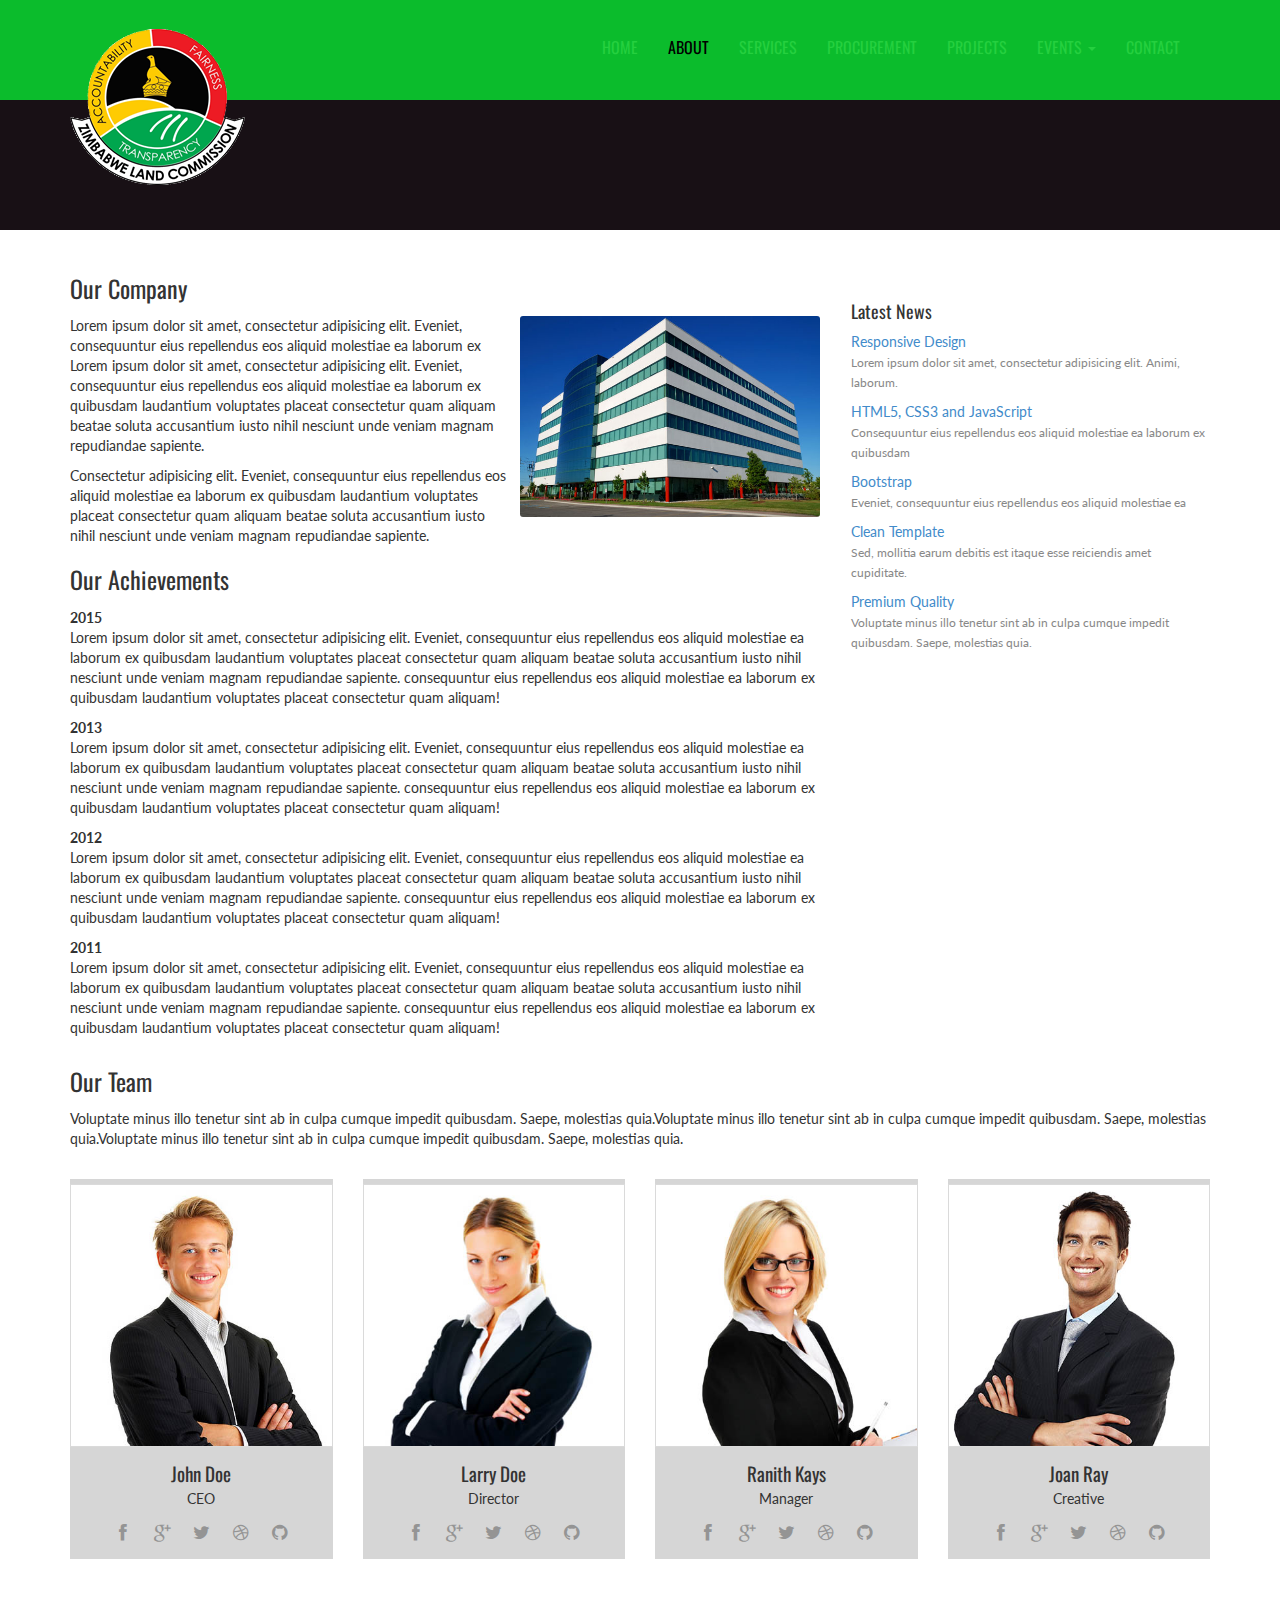
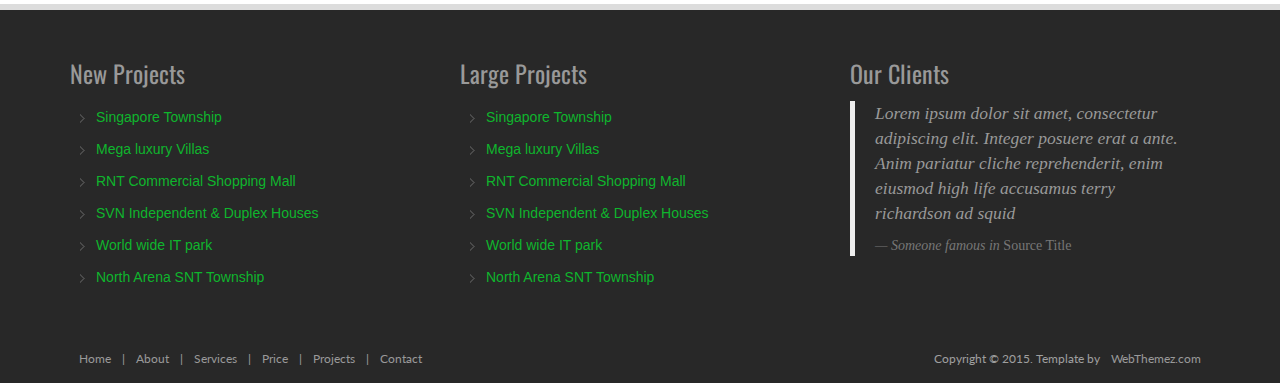
<file: buying.html>
<!--
Author: WebThemez
Author URL: http://webthemez.com
License: Creative Commons Attribution 3.0 Unported
License URL: http://creativecommons.org/licenses/by/3.0/
-->
<!DOCTYPE html>
<html lang="en">
<head>
    <meta charset="utf-8">
    <meta name="viewport" content="width=device-width, initial-scale=1.0">
    <meta name="description" content="Real Estate Builders Free Responsive Website Templates - icon">
    <meta name="author" content="webThemez.com">
    <title>Zimbabwe land commission Website - icon</title>
    <link rel="favicon" href="assets/images/favicon.png">
    <link rel="stylesheet" media="screen" href="http://fonts.googleapis.com/css?family=Open+Sans:300,400,700">
    <link rel="stylesheet" href="assets/css/bootstrap.min.css">
    <link rel="stylesheet" href="assets/css/font-awesome.min.css">
    <!-- Custom styles for our template -->
    <link rel="stylesheet" href="assets/css/bootstrap-theme.css" media="screen">
    <link rel="stylesheet" href="assets/css/style.css">
    <!-- HTML5 shim and Respond.js IE8 support of HTML5 elements and media queries -->
    <!--[if lt IE 9]>
	<script src="assets/js/html5shiv.js"></script>
	<script src="assets/js/respond.min.js"></script>
	<![endif]-->
</head>

<body>
    <!-- Fixed navbar -->
    <div class="navbar navbar-inverse">
        <div class="container">
            <div class="navbar-header">
                <!-- Button for smallest screens -->
                <button type="button" class="navbar-toggle" data-toggle="collapse" data-target=".navbar-collapse"><span class="icon-bar"></span><span class="icon-bar"></span><span class="icon-bar"></span></button>
                <a class="navbar-brand" href="index.html">
                    <img src="assets/images/logo.png" alt="Techro HTML5 template"></a>
            </div>
            <div class="navbar-collapse collapse">
                <ul class="nav navbar-nav pull-right mainNav">
                    <li><a href="index.html">Home</a></li>
                    <li class="active"><a href="about.html">About</a></li>
                   	<li><a href="services.html">Services</a></li>
                       <li><a href="procurement.html">Procurement</a></li>
					<li><a href="projects.html">Projects</a></li>
                    <li class="dropdown">
						<a href="./buying.html" class="dropdown-toggle" data-toggle="dropdown">Events <b class="caret"></b></a>
						<ul class="dropdown-menu">
							<li><a href="./selling.html">Media</a></li>
							<li><a href="./buying.html">ZITF</a></li>
							<li><a href="./renting.html">ZAS</a></li>
						</ul>
					</li>
                    <li><a href="contact.html">Contact</a></li>
                </ul>
            </div>
            <!--/.nav-collapse -->
        </div>
    </div>
    <!-- /.navbar -->

    <header id="head" class="secondary">
        <div class="container">
            <div class="row">
                <div class="col-sm-8">
                    <h1>About us</h1>
                </div>
            </div>
        </div>
    </header>

    <!-- container -->
    <section class="container">
        <div class="row">
            <!-- main content -->
            <section class="col-sm-8 maincontent">
                <h3>Our Company</h3>
                <p>
                    <img src="assets/images/about.jpg" alt="" class="img-rounded pull-right" width="300">
                    Lorem ipsum dolor sit amet, consectetur adipisicing elit. Eveniet, consequuntur eius repellendus eos aliquid molestiae ea laborum ex Lorem ipsum dolor sit amet, consectetur adipisicing elit. Eveniet, consequuntur eius repellendus eos aliquid molestiae ea laborum ex quibusdam laudantium voluptates placeat consectetur quam aliquam beatae soluta accusantium iusto nihil nesciunt unde veniam magnam repudiandae sapiente.
                </p>
                <p>Consectetur adipisicing elit. Eveniet, consequuntur eius repellendus eos aliquid molestiae ea laborum ex quibusdam laudantium voluptates placeat consectetur quam aliquam beatae soluta accusantium iusto nihil nesciunt unde veniam magnam repudiandae sapiente.</p>
                <h3>Our Achievements</h3>
                <strong>2015</strong>
                <p>Lorem ipsum dolor sit amet, consectetur adipisicing elit. Eveniet, consequuntur eius repellendus eos aliquid molestiae ea laborum ex quibusdam laudantium voluptates placeat consectetur quam aliquam beatae soluta accusantium iusto nihil nesciunt unde veniam magnam repudiandae sapiente. consequuntur eius repellendus eos aliquid molestiae ea laborum ex quibusdam laudantium voluptates placeat consectetur quam aliquam!</p>
                <strong>2013</strong>
                <p>Lorem ipsum dolor sit amet, consectetur adipisicing elit. Eveniet, consequuntur eius repellendus eos aliquid molestiae ea laborum ex quibusdam laudantium voluptates placeat consectetur quam aliquam beatae soluta accusantium iusto nihil nesciunt unde veniam magnam repudiandae sapiente. consequuntur eius repellendus eos aliquid molestiae ea laborum ex quibusdam laudantium voluptates placeat consectetur quam aliquam!</p>
                <strong>2012</strong>
                <p>Lorem ipsum dolor sit amet, consectetur adipisicing elit. Eveniet, consequuntur eius repellendus eos aliquid molestiae ea laborum ex quibusdam laudantium voluptates placeat consectetur quam aliquam beatae soluta accusantium iusto nihil nesciunt unde veniam magnam repudiandae sapiente. consequuntur eius repellendus eos aliquid molestiae ea laborum ex quibusdam laudantium voluptates placeat consectetur quam aliquam!</p>
                <strong>2011</strong>
                <p>Lorem ipsum dolor sit amet, consectetur adipisicing elit. Eveniet, consequuntur eius repellendus eos aliquid molestiae ea laborum ex quibusdam laudantium voluptates placeat consectetur quam aliquam beatae soluta accusantium iusto nihil nesciunt unde veniam magnam repudiandae sapiente. consequuntur eius repellendus eos aliquid molestiae ea laborum ex quibusdam laudantium voluptates placeat consectetur quam aliquam!</p>
            </section>
            <!-- /main -->

            <!-- Sidebar -->
            <aside class="col-sm-4 sidebar sidebar-right">

                <div class="panel">
                    <h4>Latest News</h4>
                    <ul class="list-unstyled list-spaces">
                        <li><a href="">Responsive Design</a><br>
                            <span class="small text-muted">Lorem ipsum dolor sit amet, consectetur adipisicing elit. Animi, laborum.</span></li>
                        <li><a href="">HTML5, CSS3 and JavaScript</a><br>
                            <span class="small text-muted">Consequuntur eius repellendus eos aliquid molestiae ea laborum ex quibusdam</span></li>
                        <li><a href="">Bootstrap</a><br>
                            <span class="small text-muted">Eveniet, consequuntur eius repellendus eos aliquid molestiae ea</span></li>
                        <li><a href="">Clean Template</a><br>
                            <span class="small text-muted">Sed, mollitia earum debitis est itaque esse reiciendis amet cupiditate.</span></li>
                        <li><a href="">Premium Quality</a><br>
                            <span class="small text-muted">Voluptate minus illo tenetur sint ab in culpa cumque impedit quibusdam. Saepe, molestias quia.</span></li>
                    </ul>
                </div>

            </aside>
            <!-- /Sidebar -->

        </div>
    </section>
    <!-- /container -->
    <section class="team-content">
        <div class="container">
            <div class="row">
                <div class="col-md-12">
                    <h3>Our Team</h3>
                    <p>Voluptate minus illo tenetur sint ab in culpa cumque impedit quibusdam. Saepe, molestias quia.Voluptate minus illo tenetur sint ab in culpa cumque impedit quibusdam. Saepe, molestias quia.Voluptate minus illo tenetur sint ab in culpa cumque impedit quibusdam. Saepe, molestias quia.</p>
                    <br />
                </div>
            </div>
            <div class="row">

                <div class="col-md-3 col-sm-6 col-xs-6">
                    <!-- Team Member -->
                    <div class="team-member">
                        <!-- Image Hover Block -->
                        <div class="member-img">
                            <!-- Image  -->
                            <img class="img-responsive" src="assets/images/photo-1.jpg" alt="">
                        </div>
                        <!-- Member Details -->
                        <h4>John Doe</h4>
                        <!-- Designation -->
                        <span class="pos">CEO</span>
                        <div class="team-socials">
                            <a href="#"><i class="fa fa-facebook"></i></a>
                            <a href="#"><i class="fa fa-google-plus"></i></a>
                            <a href="#"><i class="fa fa-twitter"></i></a>
                            <a href="#"><i class="fa fa-dribbble"></i></a>
                            <a href="#"><i class="fa fa-github"></i></a>
                        </div>
                    </div>
                </div>
                <div class="col-md-3 col-sm-6 col-xs-6">
                    <!-- Team Member -->
                    <div class="team-member pDark">
                        <!-- Image Hover Block -->
                        <div class="member-img">
                            <!-- Image  -->
                            <img class="img-responsive" src="assets/images/photo-2.jpg" alt="">
                        </div>
                        <!-- Member Details -->
                        <h4>Larry Doe</h4>
                        <!-- Designation -->
                        <span class="pos">Director</span>
                        <div class="team-socials">
                            <a href="#"><i class="fa fa-facebook"></i></a>
                            <a href="#"><i class="fa fa-google-plus"></i></a>
                            <a href="#"><i class="fa fa-twitter"></i></a>
                            <a href="#"><i class="fa fa-dribbble"></i></a>
                            <a href="#"><i class="fa fa-github"></i></a>
                        </div>
                    </div>
                </div>
                <div class="col-md-3 col-sm-6 col-xs-6">
                    <!-- Team Member -->
                    <div class="team-member pDark">
                        <!-- Image Hover Block -->
                        <div class="member-img">
                            <!-- Image  -->
                            <img class="img-responsive" src="assets/images/photo-3.jpg" alt="">
                        </div>
                        <!-- Member Details -->
                        <h4>Ranith Kays</h4>
                        <!-- Designation -->
                        <span class="pos">Manager</span>
                        <div class="team-socials">
                            <a href="#"><i class="fa fa-facebook"></i></a>
                            <a href="#"><i class="fa fa-google-plus"></i></a>
                            <a href="#"><i class="fa fa-twitter"></i></a>
                            <a href="#"><i class="fa fa-dribbble"></i></a>
                            <a href="#"><i class="fa fa-github"></i></a>
                        </div>
                    </div>
                </div>
                <div class="col-md-3 col-sm-6 col-xs-6">
                    <!-- Team Member -->
                    <div class="team-member pDark">
                        <!-- Image Hover Block -->
                        <div class="member-img">
                            <!-- Image  -->
                            <img class="img-responsive" src="assets/images/photo-4.jpg" alt="">
                        </div>
                        <!-- Member Details -->
                        <h4>Joan Ray</h4>
                        <!-- Designation -->
                        <span class="pos">Creative</span>
                        <div class="team-socials">
                            <a href="#"><i class="fa fa-facebook"></i></a>
                            <a href="#"><i class="fa fa-google-plus"></i></a>
                            <a href="#"><i class="fa fa-twitter"></i></a>
                            <a href="#"><i class="fa fa-dribbble"></i></a>
                            <a href="#"><i class="fa fa-github"></i></a>
                        </div>
                    </div>
                </div>
            </div>
        </div>
    </section>
    <section class="btm-section secpadding">
	  <div class="container">
      <div class="row">
      	    <div class="col-md-4"><div class="title-box clearfix "><h3 class="title-box_primary">New Projects</h3></div> 
            <div class="list styled custom-list">
            <ul>
            <li><a title="Snatoque penatibus et magnis dis partu rient montes ascetur ridiculus mus." href="#">Singapore Township</a></li>
            <li><a title="Fusce feugiat malesuada odio. Morbi nunc odio gravida at cursus nec luctus." href="#">Mega luxury Villas</a></li>
            <li><a title="Penatibus et magnis dis parturient montes ascetur ridiculus mus." href="#">RNT Commercial Shopping Mall</a></li>
            <li><a title="Morbi nunc odio gravida at cursus nec luctus a lorem. Maecenas tristique orci." href="#">SVN Independent & Duplex Houses</a></li>
            <li><a title="Snatoque penatibus et magnis dis partu rient montes ascetur ridiculus mus." href="#">World wide IT park</a></li>
            <li><a title="Fusce feugiat malesuada odio. Morbi nunc odio gravida at cursus nec luctus." href="#">North Arena SNT Township</a></li>
            </ul>
            </div>
         </div>
        
        <div class="col-md-4"><div class="title-box clearfix "><h3 class="title-box_primary">Large Projects</h3></div> 
            <div class="list styled custom-list">
            <ul>
            <li><a title="Snatoque penatibus et magnis dis partu rient montes ascetur ridiculus mus." href="#">Singapore Township</a></li>
            <li><a title="Fusce feugiat malesuada odio. Morbi nunc odio gravida at cursus nec luctus." href="#">Mega luxury Villas</a></li>
            <li><a title="Penatibus et magnis dis parturient montes ascetur ridiculus mus." href="#">RNT Commercial Shopping Mall</a></li>
            <li><a title="Morbi nunc odio gravida at cursus nec luctus a lorem. Maecenas tristique orci." href="#">SVN Independent & Duplex Houses</a></li>
            <li><a title="Snatoque penatibus et magnis dis partu rient montes ascetur ridiculus mus." href="#">World wide IT park</a></li>
            <li><a title="Fusce feugiat malesuada odio. Morbi nunc odio gravida at cursus nec luctus." href="#">North Arena SNT Township</a></li>
            </ul>
            </div>
         </div>
         <div class="col-md-4"><div class="title-box clearfix "><h3 class="title-box_primary">Our Clients</h3></div> 
            <blockquote class="blockquote-1">
					<p>Lorem ipsum dolor sit amet, consectetur adipiscing elit. Integer posuere erat a ante. Anim pariatur cliche reprehenderit, enim eiusmod high life accusamus terry richardson ad squid</p>
					<small>Someone famous in <cite title="Source Title">Source Title</cite></small>
				</blockquote></div>
         
      </div></div>
      </section>
      
    	 
    <footer id="footer">
	 
		<div class="footer2">
			<div class="container">
				<div class="row">

					<div class="col-md-6 panel">
						<div class="panel-body">
							<p class="simplenav">
								<a href="index.html">Home</a> | 
								<a href="about.html">About</a> |
								<a href="services.html">Services</a> |
								<a href="price.html">Price</a> |
								<a href="projects.html">Projects</a> |
								<a href="contact.html">Contact</a>
							</p>
						</div>
					</div>

					<div class="col-md-6 panel">
						<div class="panel-body">
							<p class="text-right">
								Copyright &copy; 2015. Template by <a href="http://webthemez.com/" rel="develop">WebThemez.com</a>
							</p>
						</div>
					</div>

				</div>
				<!-- /row of panels -->
			</div>
		</div>
	</footer>



    <!-- JavaScript libs are placed at the end of the document so the pages load faster -->
    <script src="http://ajax.googleapis.com/ajax/libs/jquery/1.10.2/jquery.min.js"></script>
    <script src="http://netdna.bootstrapcdn.com/bootstrap/3.0.0/js/bootstrap.min.js"></script>
    <script src="assets/js/custom.js"></script>
</body>
</html>
</file>
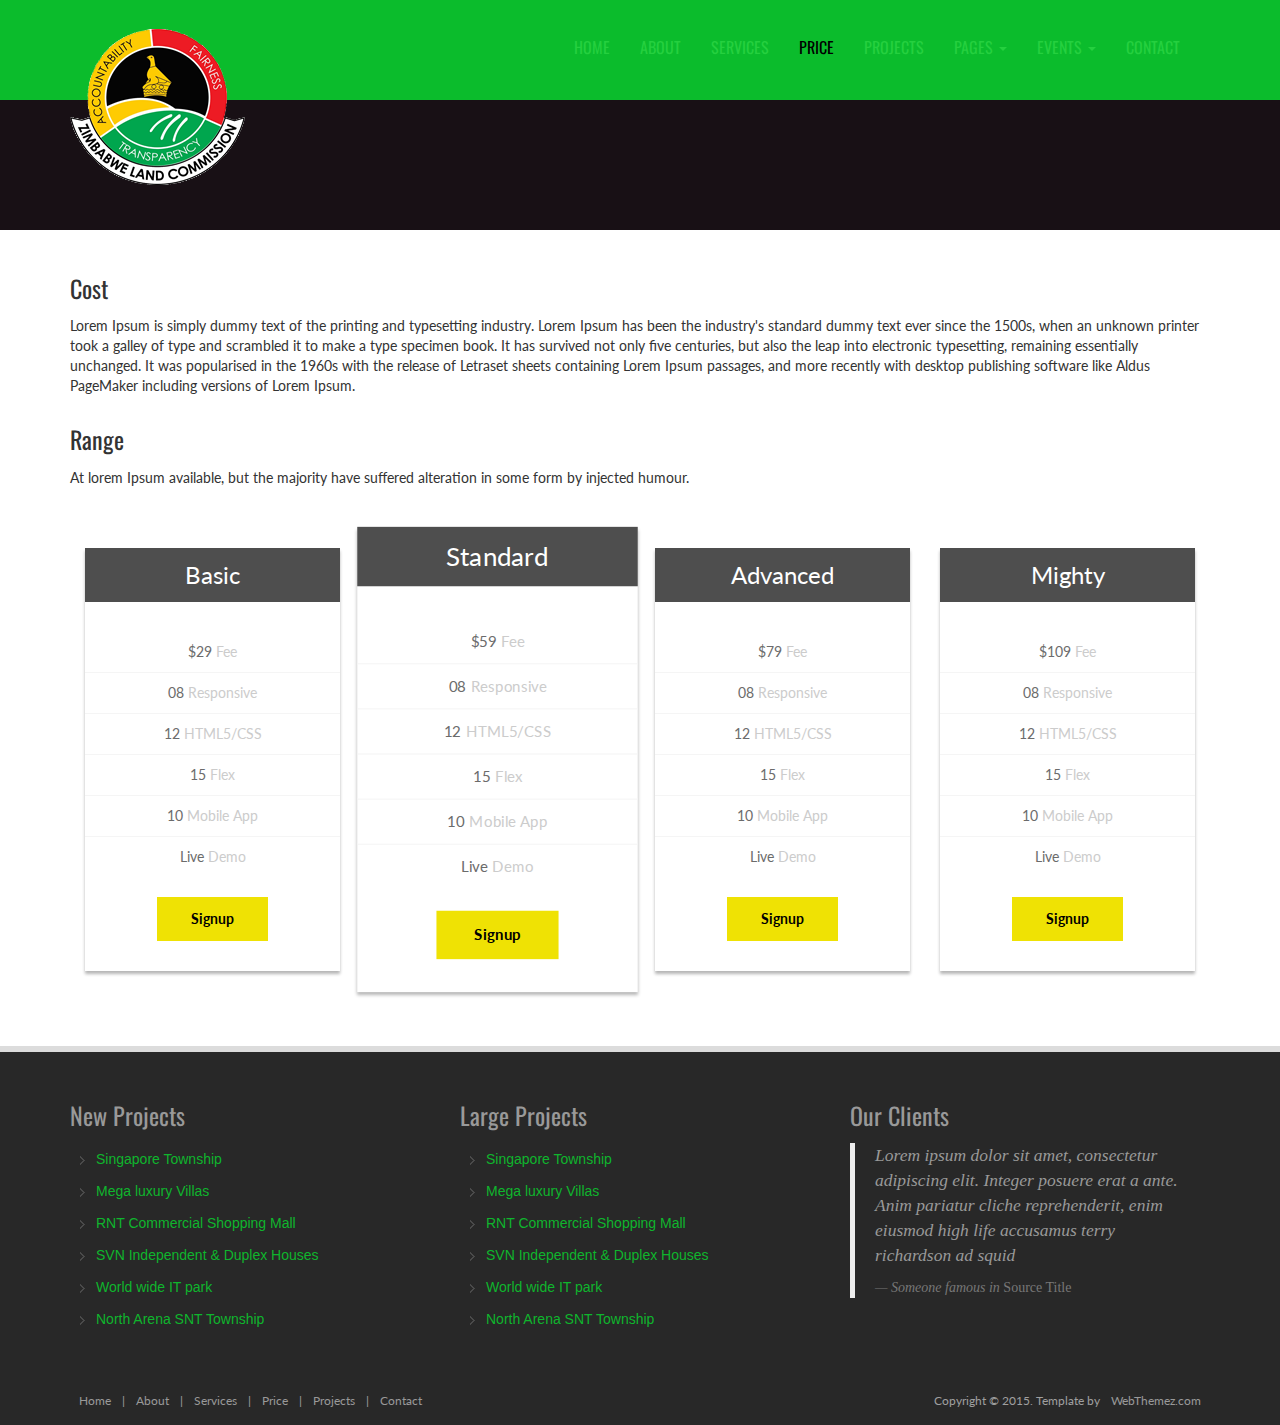
<file: price.html>
<!DOCTYPE html>
<html lang="en">
<head>
	<meta charset="utf-8">
	<meta name="viewport" content="width=device-width, initial-scale=1.0">
	<meta name="description" content="Real Estate Builders Free Responsive Website Templates - icon">
	<meta name="author" content="webThemez.com">
	<title>Free html5 responsive web template</title>
	<link rel="favicon" href="assets/images/favicon.png">
	<link rel="stylesheet" media="screen" href="http://fonts.googleapis.com/css?family=Open+Sans:300,400,700">
	<link rel="stylesheet" href="assets/css/bootstrap.min.css">
	<link rel="stylesheet" href="assets/css/font-awesome.min.css">
	<!-- Custom styles for our template -->
	<link rel="stylesheet" href="assets/css/bootstrap-theme.css" media="screen">
	<link rel="stylesheet" href="assets/css/style.css">
	<!-- HTML5 shim and Respond.js IE8 support of HTML5 elements and media queries -->
	<!--[if lt IE 9]>
	<script src="assets/js/html5shiv.js"></script>
	<script src="assets/js/respond.min.js"></script>
	<![endif]-->
</head>

<body>
	<!-- Fixed navbar -->
	<div class="navbar navbar-inverse">
		<div class="container">
			<div class="navbar-header">
				<!-- Button for smallest screens -->
				<button type="button" class="navbar-toggle" data-toggle="collapse" data-target=".navbar-collapse"><span class="icon-bar"></span><span class="icon-bar"></span><span class="icon-bar"></span></button>
				<a class="navbar-brand" href="index.html">
					<img src="assets/images/logo.png" alt="Techro HTML5 template"></a>
			</div>
			<div class="navbar-collapse collapse">
				<ul class="nav navbar-nav pull-right mainNav">
					<li><a href="index.html">Home</a></li>
					<li><a href="about.html">About</a></li>
						<li><a href="services.html">Services</a></li>
					<li class="active"><a href="price.html">Price</a></li>
					<li><a href="projects.html">Projects</a></li>
					<li class="dropdown">
						<a href="#" class="dropdown-toggle" data-toggle="dropdown">Pages <b class="caret"></b></a>
						<li class="dropdown">
							<a href="./buying.html" class="dropdown-toggle" data-toggle="dropdown">Events <b class="caret"></b></a>
							<ul class="dropdown-menu">
								<li><a href="./selling.html">Media</a></li>
								<li><a href="./buying.html">ZITF</a></li>
								<li><a href="./renting.html">ZAS</a></li>
							</ul>
						</li>
					<li><a href="contact.html">Contact</a></li>
				</ul>
			</div>
			<!--/.nav-collapse -->
		</div>
	</div>
	<!-- /.navbar -->

	<header id="head" class="secondary">
		<div class="container">
			<div class="row">
				<div class="col-sm-8">
					<h1>Our Price</h1>
				</div>
			</div>
		</div>
	</header>

	<!-- container -->
	<div class="container">
		<div class="row">
			<!-- Article content -->
			<section class="col-sm-12 maincontent">
				<h3>Cost</h3>
				<p>
					Lorem Ipsum is simply dummy text of the printing and typesetting industry. Lorem Ipsum has been the industry's standard dummy text ever since the 1500s, when an unknown printer took a galley of type and scrambled it to make a type specimen book. It has survived not only five centuries, but also the leap into electronic typesetting, remaining essentially unchanged. It was popularised in the 1960s with the release of Letraset sheets containing Lorem Ipsum passages, and more recently with desktop publishing software like Aldus PageMaker including versions of Lorem Ipsum.
				</p>

			</section>
		</div>
	</div>
	<!-- /container -->

	<section class="container">
		<div class="heading">
			<!-- Heading -->
			<h3>Range</h3>
			<p>At lorem Ipsum available, but the majority have suffered alteration in some form by injected humour.</p>
			<br />
		</div>
		<div class="row flat">
			<div class="col-lg-3 col-md-3 col-xs-6">
				<ul class="plan plan1">
					<li class="plan-name">Basic
					</li>
					<li class="plan-price">
						<strong>$29</strong> Fee
					</li>
					<li>
						<strong>08</strong> Responsive
					</li>
					<li>
						<strong>12</strong> HTML5/CSS
					</li>
					<li>
						<strong>15</strong> Flex
					</li>
					<li>
						<strong>10</strong> Mobile App
					</li>
					<li>
						<strong>Live</strong> Demo
					</li>
					<li class="plan-action">
						<a href="#" class="btn">Signup</a>
					</li>
				</ul>
			</div>

			<div class="col-lg-3 col-md-3 col-xs-6">
				<ul class="plan plan2 featured">
					<li class="plan-name">Standard
					</li>
					<li class="plan-price">
						<strong>$59</strong> Fee
					</li>
					<li>
						<strong>08</strong> Responsive
					</li>
					<li>
						<strong>12</strong> HTML5/CSS
					</li>
					<li>
						<strong>15</strong> Flex
					</li>
					<li>
						<strong>10</strong> Mobile App
					</li>
					<li>
						<strong>Live</strong> Demo
					</li>
					<li class="plan-action">
						<a href="#" class="btn">Signup</a>
					</li>
				</ul>
			</div>

			<div class="col-lg-3 col-md-3 col-xs-6">
				<ul class="plan plan3">
					<li class="plan-name">Advanced
					</li>
					<li class="plan-price">
						<strong>$79</strong> Fee
					</li>
					<li>
						<strong>08</strong> Responsive
					</li>
					<li>
						<strong>12</strong> HTML5/CSS
					</li>
					<li>
						<strong>15</strong> Flex
					</li>
					<li>
						<strong>10</strong> Mobile App
					</li>
					<li>
						<strong>Live</strong> Demo
					</li>
					<li class="plan-action">
						<a href="#" class="btn">Signup</a>
					</li>
				</ul>
			</div>

			<div class="col-lg-3 col-md-3 col-xs-6">
				<ul class="plan plan4">
					<li class="plan-name">Mighty
					</li>
					<li class="plan-price">
						<strong>$109</strong> Fee
					</li>
					<li>
						<strong>08</strong> Responsive
					</li>
					<li>
						<strong>12</strong> HTML5/CSS
					</li>
					<li>
						<strong>15</strong> Flex
					</li>
					<li>
						<strong>10</strong> Mobile App
					</li>
					<li>
						<strong>Live</strong> Demo
					</li>
					<li class="plan-action">
						<a href="#" class="btn">Signup</a>
					</li>
				</ul>
			</div>
		</div>
	</section>

	 <section class="btm-section secpadding">
	  <div class="container">
      <div class="row">
      	    <div class="col-md-4"><div class="title-box clearfix "><h3 class="title-box_primary">New Projects</h3></div> 
            <div class="list styled custom-list">
            <ul>
            <li><a title="Snatoque penatibus et magnis dis partu rient montes ascetur ridiculus mus." href="#">Singapore Township</a></li>
            <li><a title="Fusce feugiat malesuada odio. Morbi nunc odio gravida at cursus nec luctus." href="#">Mega luxury Villas</a></li>
            <li><a title="Penatibus et magnis dis parturient montes ascetur ridiculus mus." href="#">RNT Commercial Shopping Mall</a></li>
            <li><a title="Morbi nunc odio gravida at cursus nec luctus a lorem. Maecenas tristique orci." href="#">SVN Independent & Duplex Houses</a></li>
            <li><a title="Snatoque penatibus et magnis dis partu rient montes ascetur ridiculus mus." href="#">World wide IT park</a></li>
            <li><a title="Fusce feugiat malesuada odio. Morbi nunc odio gravida at cursus nec luctus." href="#">North Arena SNT Township</a></li>
            </ul>
            </div>
         </div>
        
        <div class="col-md-4"><div class="title-box clearfix "><h3 class="title-box_primary">Large Projects</h3></div> 
            <div class="list styled custom-list">
            <ul>
            <li><a title="Snatoque penatibus et magnis dis partu rient montes ascetur ridiculus mus." href="#">Singapore Township</a></li>
            <li><a title="Fusce feugiat malesuada odio. Morbi nunc odio gravida at cursus nec luctus." href="#">Mega luxury Villas</a></li>
            <li><a title="Penatibus et magnis dis parturient montes ascetur ridiculus mus." href="#">RNT Commercial Shopping Mall</a></li>
            <li><a title="Morbi nunc odio gravida at cursus nec luctus a lorem. Maecenas tristique orci." href="#">SVN Independent & Duplex Houses</a></li>
            <li><a title="Snatoque penatibus et magnis dis partu rient montes ascetur ridiculus mus." href="#">World wide IT park</a></li>
            <li><a title="Fusce feugiat malesuada odio. Morbi nunc odio gravida at cursus nec luctus." href="#">North Arena SNT Township</a></li>
            </ul>
            </div>
         </div>
         <div class="col-md-4"><div class="title-box clearfix "><h3 class="title-box_primary">Our Clients</h3></div> 
            <blockquote class="blockquote-1">
					<p>Lorem ipsum dolor sit amet, consectetur adipiscing elit. Integer posuere erat a ante. Anim pariatur cliche reprehenderit, enim eiusmod high life accusamus terry richardson ad squid</p>
					<small>Someone famous in <cite title="Source Title">Source Title</cite></small>
				</blockquote></div>
         
      </div></div>
      </section>
      
    	 
    <footer id="footer">
	 
		<div class="footer2">
			<div class="container">
				<div class="row">

					<div class="col-md-6 panel">
						<div class="panel-body">
							<p class="simplenav">
								<a href="index.html">Home</a> | 
								<a href="about.html">About</a> |
								<a href="services.html">Services</a> |
								<a href="price.html">Price</a> |
								<a href="projects.html">Projects</a> |
								<a href="contact.html">Contact</a>
							</p>
						</div>
					</div>

					<div class="col-md-6 panel">
						<div class="panel-body">
							<p class="text-right">
								Copyright &copy; 2015. Template by <a href="http://webthemez.com/" rel="develop">WebThemez.com</a>
							</p>
						</div>
					</div>

				</div>
				<!-- /row of panels -->
			</div>
		</div>
	</footer>




	<!-- JavaScript libs are placed at the end of the document so the pages load faster -->
	<script src="http://ajax.googleapis.com/ajax/libs/jquery/1.10.2/jquery.min.js"></script>
	<script src="http://netdna.bootstrapcdn.com/bootstrap/3.0.0/js/bootstrap.min.js"></script>
	<script src="assets/js/custom.js"></script>
</body>
</html>
</file>
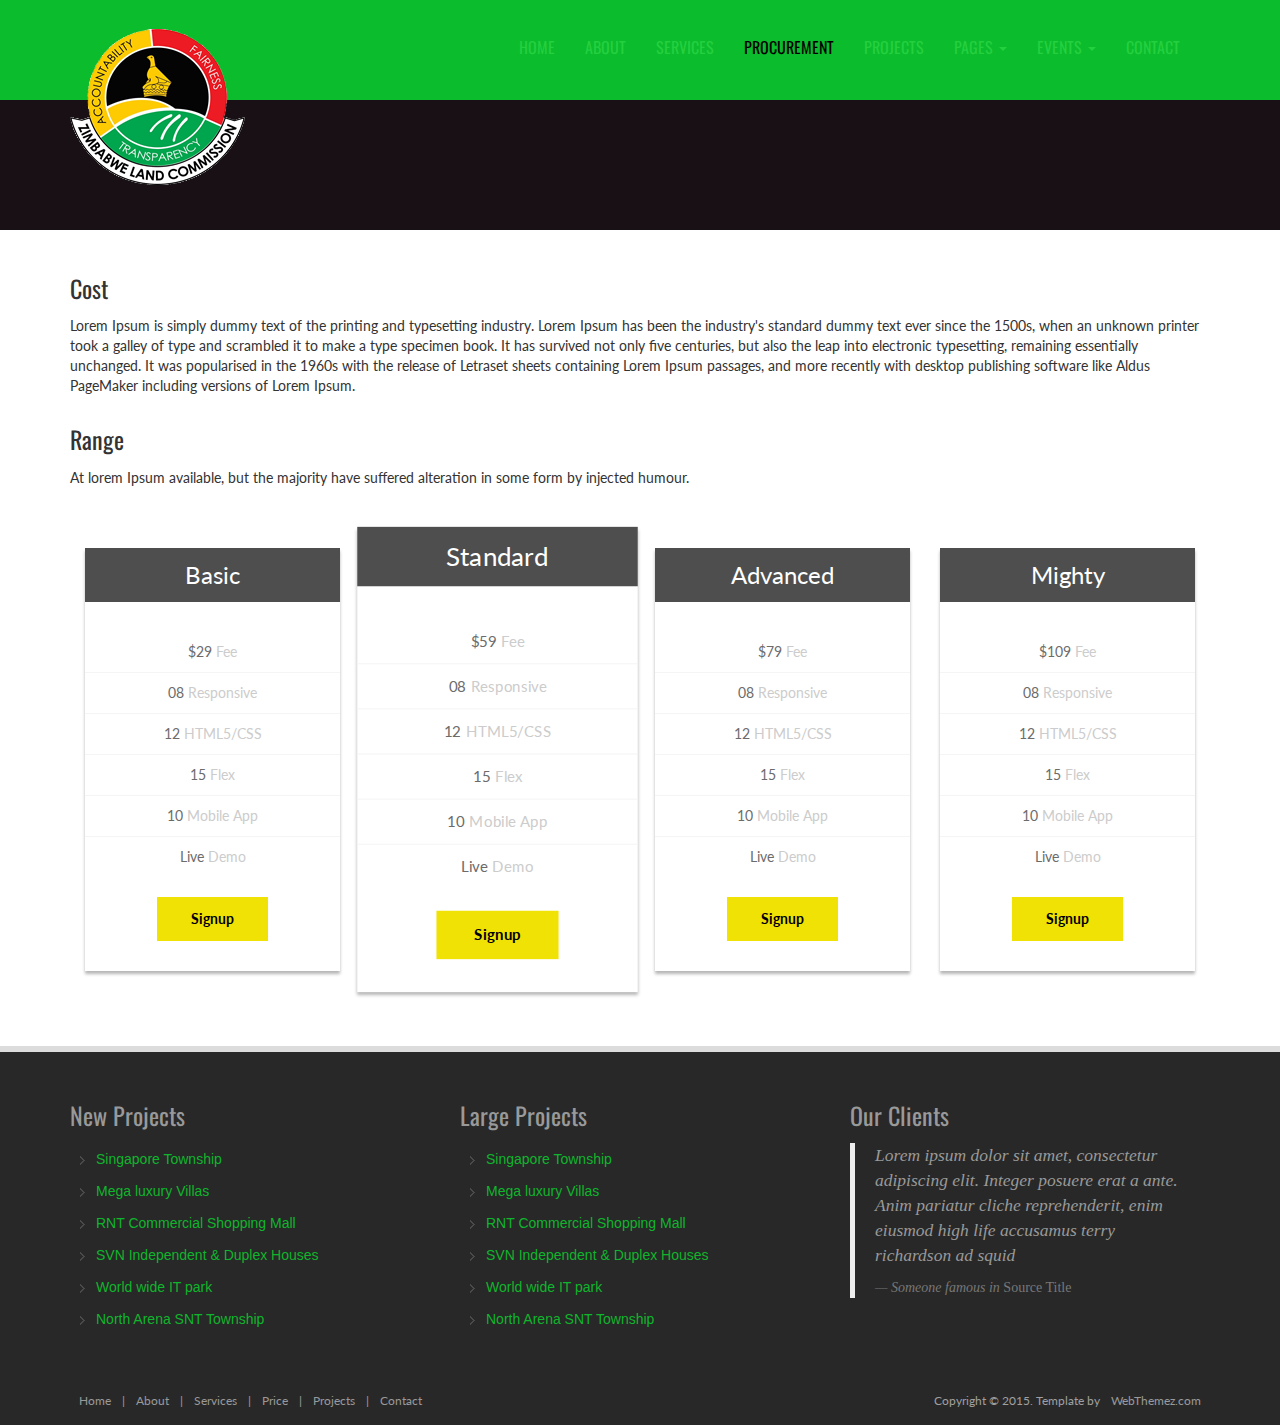
<file: procurement.html>
<!DOCTYPE html>
<html lang="en">
<head>
	<meta charset="utf-8">
	<meta name="viewport" content="width=device-width, initial-scale=1.0">
	<meta name="description" content="Real Estate Builders Free Responsive Website Templates - icon">
	<meta name="author" content="webThemez.com">
	<title>Zimbabwe land commission Website - icon</title>
	<link rel="favicon" href="assets/images/favicon.png">
	<link rel="stylesheet" media="screen" href="http://fonts.googleapis.com/css?family=Open+Sans:300,400,700">
	<link rel="stylesheet" href="assets/css/bootstrap.min.css">
	<link rel="stylesheet" href="assets/css/font-awesome.min.css">
	<!-- Custom styles for our template -->
	<link rel="stylesheet" href="assets/css/bootstrap-theme.css" media="screen">
	<link rel="stylesheet" href="assets/css/style.css">
	<!-- HTML5 shim and Respond.js IE8 support of HTML5 elements and media queries -->
	<!--[if lt IE 9]>
	<script src="assets/js/html5shiv.js"></script>
	<script src="assets/js/respond.min.js"></script>
	<![endif]-->
</head>

<body>
	<!-- Fixed navbar -->
	<div class="navbar navbar-inverse">
		<div class="container">
			<div class="navbar-header">
				<!-- Button for smallest screens -->
				<button type="button" class="navbar-toggle" data-toggle="collapse" data-target=".navbar-collapse"><span class="icon-bar"></span><span class="icon-bar"></span><span class="icon-bar"></span></button>
				<a class="navbar-brand" href="index.html">
					<img src="assets/images/logo.png" alt="Techro HTML5 template"></a>
			</div>
			<div class="navbar-collapse collapse">
				<ul class="nav navbar-nav pull-right mainNav">
					<li><a href="index.html">Home</a></li>
					<li><a href="about.html">About</a></li>
						<li><a href="services.html">Services</a></li>
					<li class="active"><a href="procurement.html">Procurement</a></li>
					<li><a href="projects.html">Projects</a></li>
					<li class="dropdown">
						<a href="#" class="dropdown-toggle" data-toggle="dropdown">Pages <b class="caret"></b></a>
						<li class="dropdown">
							<a href="./buying.html" class="dropdown-toggle" data-toggle="dropdown">Events <b class="caret"></b></a>
							<ul class="dropdown-menu">
								<li><a href="./selling.html">Media</a></li>
								<li><a href="./buying.html">ZITF</a></li>
								<li><a href="./renting.html">ZAS</a></li>
							</ul>
						</li>
					<li><a href="contact.html">Contact</a></li>
				</ul>
			</div>
			<!--/.nav-collapse -->
		</div>
	</div>
	<!-- /.navbar -->

	<header id="head" class="secondary">
		<div class="container">
			<div class="row">
				<div class="col-sm-8">
					<h1>Our Price</h1>
				</div>
			</div>
		</div>
	</header>

	<!-- container -->
	<div class="container">
		<div class="row">
			<!-- Article content -->
			<section class="col-sm-12 maincontent">
				<h3>Cost</h3>
				<p>
					Lorem Ipsum is simply dummy text of the printing and typesetting industry. Lorem Ipsum has been the industry's standard dummy text ever since the 1500s, when an unknown printer took a galley of type and scrambled it to make a type specimen book. It has survived not only five centuries, but also the leap into electronic typesetting, remaining essentially unchanged. It was popularised in the 1960s with the release of Letraset sheets containing Lorem Ipsum passages, and more recently with desktop publishing software like Aldus PageMaker including versions of Lorem Ipsum.
				</p>

			</section>
		</div>
	</div>
	<!-- /container -->

	<section class="container">
		<div class="heading">
			<!-- Heading -->
			<h3>Range</h3>
			<p>At lorem Ipsum available, but the majority have suffered alteration in some form by injected humour.</p>
			<br />
		</div>
		<div class="row flat">
			<div class="col-lg-3 col-md-3 col-xs-6">
				<ul class="plan plan1">
					<li class="plan-name">Basic
					</li>
					<li class="plan-price">
						<strong>$29</strong> Fee
					</li>
					<li>
						<strong>08</strong> Responsive
					</li>
					<li>
						<strong>12</strong> HTML5/CSS
					</li>
					<li>
						<strong>15</strong> Flex
					</li>
					<li>
						<strong>10</strong> Mobile App
					</li>
					<li>
						<strong>Live</strong> Demo
					</li>
					<li class="plan-action">
						<a href="#" class="btn">Signup</a>
					</li>
				</ul>
			</div>

			<div class="col-lg-3 col-md-3 col-xs-6">
				<ul class="plan plan2 featured">
					<li class="plan-name">Standard
					</li>
					<li class="plan-price">
						<strong>$59</strong> Fee
					</li>
					<li>
						<strong>08</strong> Responsive
					</li>
					<li>
						<strong>12</strong> HTML5/CSS
					</li>
					<li>
						<strong>15</strong> Flex
					</li>
					<li>
						<strong>10</strong> Mobile App
					</li>
					<li>
						<strong>Live</strong> Demo
					</li>
					<li class="plan-action">
						<a href="#" class="btn">Signup</a>
					</li>
				</ul>
			</div>

			<div class="col-lg-3 col-md-3 col-xs-6">
				<ul class="plan plan3">
					<li class="plan-name">Advanced
					</li>
					<li class="plan-price">
						<strong>$79</strong> Fee
					</li>
					<li>
						<strong>08</strong> Responsive
					</li>
					<li>
						<strong>12</strong> HTML5/CSS
					</li>
					<li>
						<strong>15</strong> Flex
					</li>
					<li>
						<strong>10</strong> Mobile App
					</li>
					<li>
						<strong>Live</strong> Demo
					</li>
					<li class="plan-action">
						<a href="#" class="btn">Signup</a>
					</li>
				</ul>
			</div>

			<div class="col-lg-3 col-md-3 col-xs-6">
				<ul class="plan plan4">
					<li class="plan-name">Mighty
					</li>
					<li class="plan-price">
						<strong>$109</strong> Fee
					</li>
					<li>
						<strong>08</strong> Responsive
					</li>
					<li>
						<strong>12</strong> HTML5/CSS
					</li>
					<li>
						<strong>15</strong> Flex
					</li>
					<li>
						<strong>10</strong> Mobile App
					</li>
					<li>
						<strong>Live</strong> Demo
					</li>
					<li class="plan-action">
						<a href="#" class="btn">Signup</a>
					</li>
				</ul>
			</div>
		</div>
	</section>

	 <section class="btm-section secpadding">
	  <div class="container">
      <div class="row">
      	    <div class="col-md-4"><div class="title-box clearfix "><h3 class="title-box_primary">New Projects</h3></div> 
            <div class="list styled custom-list">
            <ul>
            <li><a title="Snatoque penatibus et magnis dis partu rient montes ascetur ridiculus mus." href="#">Singapore Township</a></li>
            <li><a title="Fusce feugiat malesuada odio. Morbi nunc odio gravida at cursus nec luctus." href="#">Mega luxury Villas</a></li>
            <li><a title="Penatibus et magnis dis parturient montes ascetur ridiculus mus." href="#">RNT Commercial Shopping Mall</a></li>
            <li><a title="Morbi nunc odio gravida at cursus nec luctus a lorem. Maecenas tristique orci." href="#">SVN Independent & Duplex Houses</a></li>
            <li><a title="Snatoque penatibus et magnis dis partu rient montes ascetur ridiculus mus." href="#">World wide IT park</a></li>
            <li><a title="Fusce feugiat malesuada odio. Morbi nunc odio gravida at cursus nec luctus." href="#">North Arena SNT Township</a></li>
            </ul>
            </div>
         </div>
        
        <div class="col-md-4"><div class="title-box clearfix "><h3 class="title-box_primary">Large Projects</h3></div> 
            <div class="list styled custom-list">
            <ul>
            <li><a title="Snatoque penatibus et magnis dis partu rient montes ascetur ridiculus mus." href="#">Singapore Township</a></li>
            <li><a title="Fusce feugiat malesuada odio. Morbi nunc odio gravida at cursus nec luctus." href="#">Mega luxury Villas</a></li>
            <li><a title="Penatibus et magnis dis parturient montes ascetur ridiculus mus." href="#">RNT Commercial Shopping Mall</a></li>
            <li><a title="Morbi nunc odio gravida at cursus nec luctus a lorem. Maecenas tristique orci." href="#">SVN Independent & Duplex Houses</a></li>
            <li><a title="Snatoque penatibus et magnis dis partu rient montes ascetur ridiculus mus." href="#">World wide IT park</a></li>
            <li><a title="Fusce feugiat malesuada odio. Morbi nunc odio gravida at cursus nec luctus." href="#">North Arena SNT Township</a></li>
            </ul>
            </div>
         </div>
         <div class="col-md-4"><div class="title-box clearfix "><h3 class="title-box_primary">Our Clients</h3></div> 
            <blockquote class="blockquote-1">
					<p>Lorem ipsum dolor sit amet, consectetur adipiscing elit. Integer posuere erat a ante. Anim pariatur cliche reprehenderit, enim eiusmod high life accusamus terry richardson ad squid</p>
					<small>Someone famous in <cite title="Source Title">Source Title</cite></small>
				</blockquote></div>
         
      </div></div>
      </section>
      
    	 
    <footer id="footer">
	 
		<div class="footer2">
			<div class="container">
				<div class="row">

					<div class="col-md-6 panel">
						<div class="panel-body">
							<p class="simplenav">
								<a href="index.html">Home</a> | 
								<a href="about.html">About</a> |
								<a href="services.html">Services</a> |
								<a href="price.html">Price</a> |
								<a href="projects.html">Projects</a> |
								<a href="contact.html">Contact</a>
							</p>
						</div>
					</div>

					<div class="col-md-6 panel">
						<div class="panel-body">
							<p class="text-right">
								Copyright &copy; 2015. Template by <a href="http://webthemez.com/" rel="develop">WebThemez.com</a>
							</p>
						</div>
					</div>

				</div>
				<!-- /row of panels -->
			</div>
		</div>
	</footer>




	<!-- JavaScript libs are placed at the end of the document so the pages load faster -->
	<script src="http://ajax.googleapis.com/ajax/libs/jquery/1.10.2/jquery.min.js"></script>
	<script src="http://netdna.bootstrapcdn.com/bootstrap/3.0.0/js/bootstrap.min.js"></script>
	<script src="assets/js/custom.js"></script>
</body>
</html>
</file>
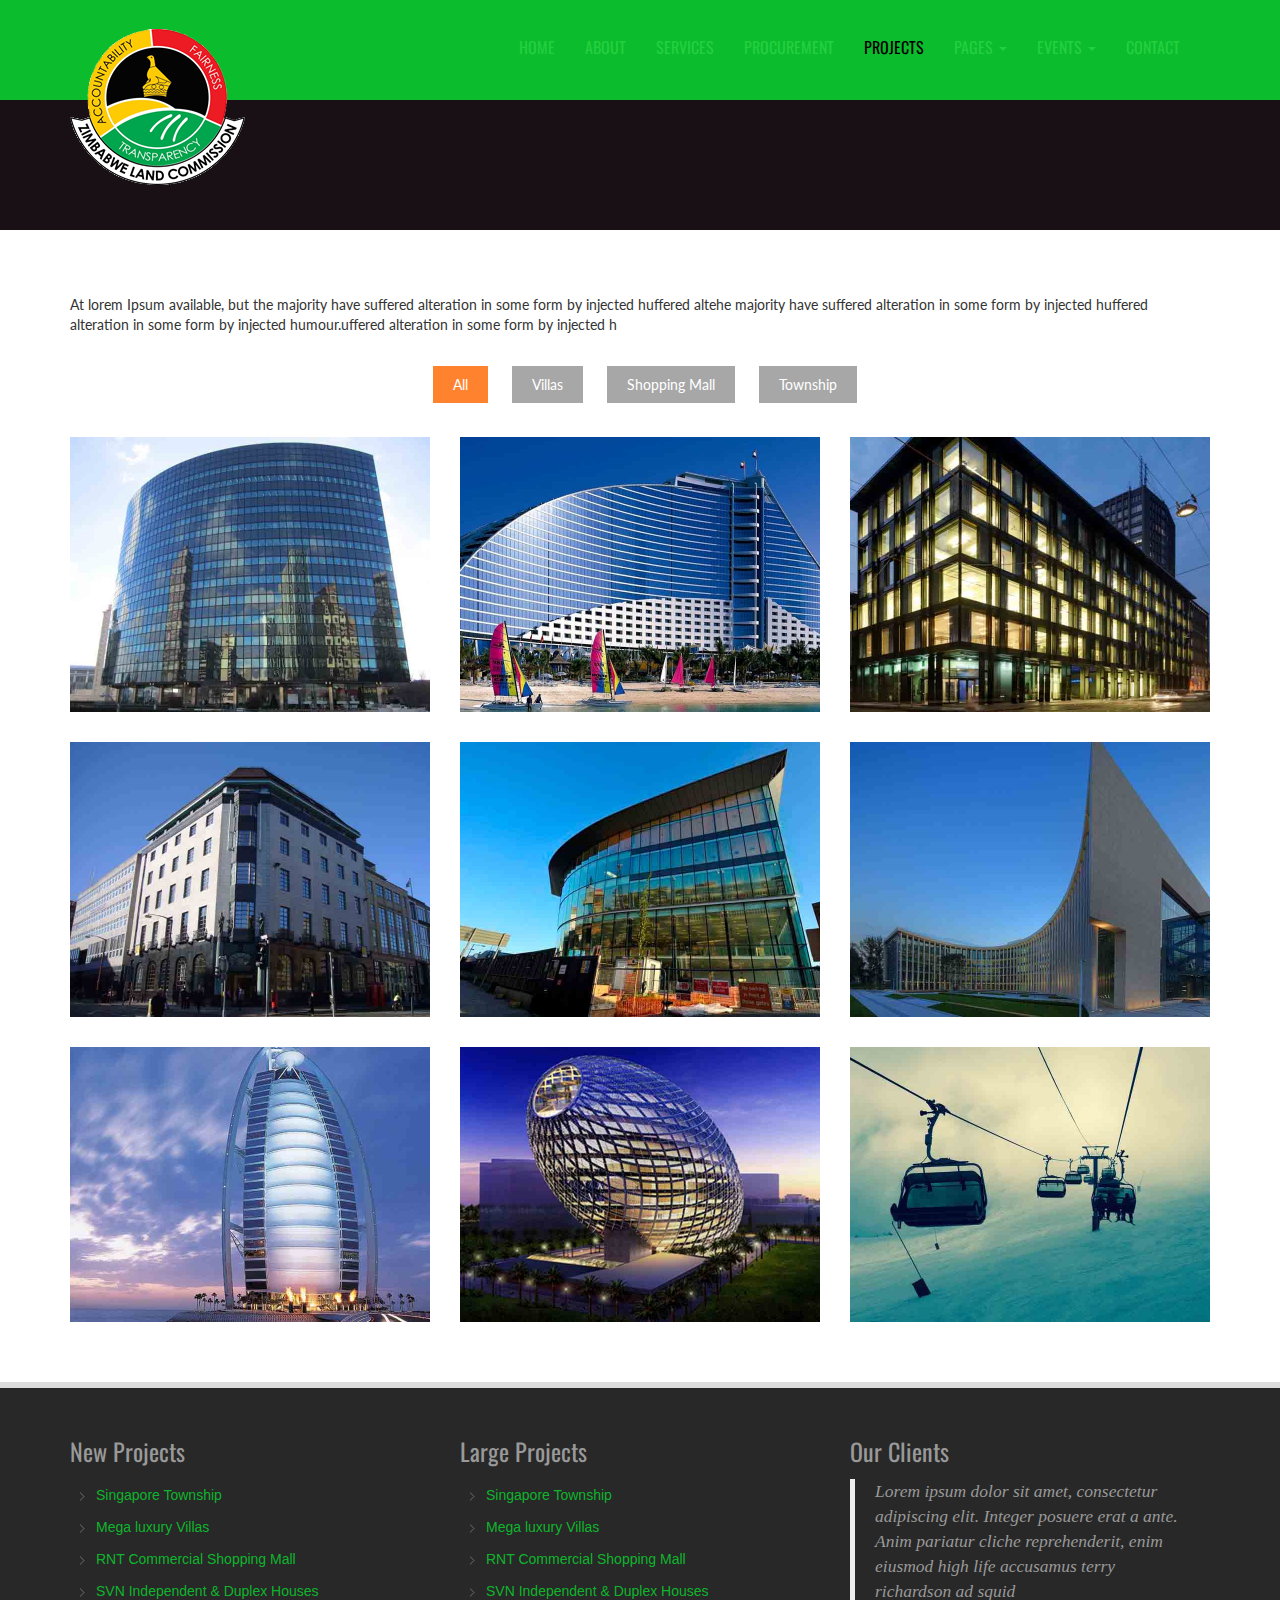
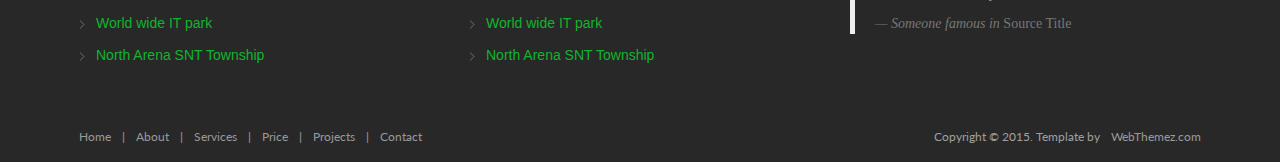
<file: projects.html>
<!DOCTYPE html>
<html lang="en">
<head>
	<meta charset="utf-8">
	<meta name="viewport" content="width=device-width, initial-scale=1.0">
	<meta name="description" content="Real Estate Builders Free Responsive Website Templates - icon">
	<meta name="author" content="webThemez.com">
	<title>Zimbabwe land commission Website - icon</title>
	<link rel="favicon" href="assets/images/favicon.png">
	<link rel="stylesheet" media="screen" href="http://fonts.googleapis.com/css?family=Open+Sans:300,400,700">
	<link rel="stylesheet" href="assets/css/bootstrap.min.css">
	<link rel="stylesheet" href="assets/css/font-awesome.min.css">
	<!-- Custom styles for our template -->
	<link rel="stylesheet" href="assets/css/bootstrap-theme.css" media="screen">
	<link rel="stylesheet" type="text/css" href="assets/css/isotope.css" media="screen" />
	<link rel="stylesheet" href="assets/js/fancybox/jquery.fancybox.css" type="text/css" media="screen" />
	<link rel="stylesheet" href="assets/css/style.css">
	<!-- HTML5 shim and Respond.js IE8 support of HTML5 elements and media queries -->
	<!--[if lt IE 9]>
	<script src="assets/js/html5shiv.js"></script>
	<script src="assets/js/respond.min.js"></script>
	<![endif]-->
</head>

<body>
	<!-- Fixed navbar -->
	<div class="navbar navbar-inverse">
		<div class="container">
			<div class="navbar-header">
				<!-- Button for smallest screens -->
				<button type="button" class="navbar-toggle" data-toggle="collapse" data-target=".navbar-collapse"><span class="icon-bar"></span><span class="icon-bar"></span><span class="icon-bar"></span></button>
				<a class="navbar-brand" href="index.html">
					<img src="assets/images/logo.png" alt="Techro HTML5 template"></a>
			</div>
			<div class="navbar-collapse collapse">
				<ul class="nav navbar-nav pull-right mainNav">
					<li><a href="index.html">Home</a></li>
					<li><a href="about.html">About</a></li>
						<li><a href="services.html">Services</a></li>
						<li><a href="procurement.html">Procurement</a></li>
					<li class="active"><a href="projects.html">Projects</a></li>
					<li class="dropdown">
						<a href="#" class="dropdown-toggle" data-toggle="dropdown">Pages <b class="caret"></b></a>
						<li class="dropdown">
							<a href="./buying.html" class="dropdown-toggle" data-toggle="dropdown">Events <b class="caret"></b></a>
							<ul class="dropdown-menu">
								<li><a href="./selling.html">Media</a></li>
								<li><a href="./buying.html">ZITF</a></li>
								<li><a href="./renting.html">ZAS</a></li>
							</ul>
						</li>
					<li><a href="contact.html">Contact</a></li>
				</ul>
			</div>
			<!--/.nav-collapse -->
		</div>
	</div>
	<!-- /.navbar -->

	<header id="head" class="secondary">
		<div class="container">
			<div class="row">
				<div class="col-sm-8">
					<h1>Our Projects</h1>
				</div>
			</div>
		</div>
	</header>

	<!-- container -->
	<section class="container">
		<div class="row">
			<div class="col-md-12">
				<section id="portfolio" class="page-section section appear clearfix">
					<br />
					<br />
					<p>
						At lorem Ipsum available, but the majority have suffered alteration in some form by injected huffered altehe majority have suffered alteration in some form by injected huffered alteration in some form by injected humour.uffered alteration in some form by injected h
					<br />
						<br />
					</p>


					<div class="row">
						<nav id="filter" class="col-md-12 text-center">
							<ul>
								<li><a href="#" class="current btn-theme btn-small" data-filter="*">All</a></li>
								<li><a href="#" class="btn-theme btn-small" data-filter=".webdesign">Villas</a></li>
								<li><a href="#" class="btn-theme btn-small" data-filter=".photography">Shopping Mall</a></li>
								<li><a href="#" class="btn-theme btn-small" data-filter=".print">Township</a></li>
							</ul>
						</nav>
						<div class="col-md-12">
							<div class="row">
								<div class="portfolio-items isotopeWrapper clearfix" id="3">

									<article class="col-sm-4 isotopeItem webdesign">
										<div class="portfolio-item">
											<img src="assets/images/portfolio/img1.jpg" alt="" />
											<div class="portfolio-desc align-center">
												<div class="folio-info">
													<a href="assets/images/portfolio/img1.jpg" class="fancybox">
														<h5>Project Title</h5>
														<i class="fa fa-link fa-2x"></i></a>
												</div>
											</div>
										</div>
									</article>

									<article class="col-sm-4 isotopeItem photography">
										<div class="portfolio-item">
											<img src="assets/images/portfolio/img2.jpg" alt="" />
											<div class="portfolio-desc align-center">
												<div class="folio-info">
													<a href="assets/images/portfolio/img2.jpg" class="fancybox">
														<h5>Project Title</h5>
														<i class="fa fa-link fa-2x"></i></a>
												</div>
											</div>
										</div>
									</article>


									<article class="col-sm-4 isotopeItem photography">
										<div class="portfolio-item">
											<img src="assets/images/portfolio/img3.jpg" alt="" />
											<div class="portfolio-desc align-center">
												<div class="folio-info">
													<a href="assets/images/portfolio/img3.jpg" class="fancybox">
														<h5>Project Title</h5>
														<i class="fa fa-link fa-2x"></i></a>
												</div>
											</div>
										</div>
									</article>

									<article class="col-sm-4 isotopeItem print">
										<div class="portfolio-item">
											<img src="assets/images/portfolio/img4.jpg" alt="" />
											<div class="portfolio-desc align-center">
												<div class="folio-info">
													<a href="assets/images/portfolio/img4.jpg" class="fancybox">
														<h5>Project Title</h5>
														<i class="fa fa-link fa-2x"></i></a>
												</div>
											</div>
										</div>
									</article>

									<article class="col-sm-4 isotopeItem photography">
										<div class="portfolio-item">
											<img src="assets/images/portfolio/img5.jpg" alt="" />
											<div class="portfolio-desc align-center">
												<div class="folio-info">
													<a href="assets/images/portfolio/img5.jpg" class="fancybox">
														<h5>Project Title</h5>
														<i class="fa fa-link fa-2x"></i></a>
												</div>
											</div>
										</div>
									</article>

									<article class="col-sm-4 isotopeItem webdesign">
										<div class="portfolio-item">
											<img src="assets/images/portfolio/img6.jpg" alt="" />
											<div class="portfolio-desc align-center">
												<div class="folio-info">
													<a href="assets/images/portfolio/img6.jpg" class="fancybox">
														<h5>Project Title</h5>
														<i class="fa fa-link fa-2x"></i></a>
												</div>
											</div>
										</div>
									</article>

									<article class="col-sm-4 isotopeItem print">
										<div class="portfolio-item">
											<img src="assets/images/portfolio/img7.jpg" alt="" />
											<div class="portfolio-desc align-center">
												<div class="folio-info">
													<a href="images/portfolio/img7.jpg" class="fancybox">
														<h5>Project Title</h5>
														<i class="fa fa-link fa-2x"></i></a>
												</div>
											</div>
										</div>
									</article>

									<article class="col-sm-4 isotopeItem photography">
										<div class="portfolio-item">
											<img src="assets/images/portfolio/img8.jpg" alt="" />
											<div class="portfolio-desc align-center">
												<div class="folio-info">
													<a href="images/portfolio/img8.jpg" class="fancybox">
														<h5>Project Title</h5>
														<i class="fa fa-link fa-2x"></i></a>
												</div>
											</div>
										</div>
									</article>

									<article class="col-sm-4 isotopeItem print">
										<div class="portfolio-item">
											<img src="assets/images/portfolio/img9.jpg" alt="" />
											<div class="portfolio-desc align-center">
												<div class="folio-info">
													<a href="images/portfolio/img9.jpg" class="fancybox">
														<h5>Project Title</h5>
														<i class="fa fa-link fa-2x"></i></a>
												</div>
											</div>
										</div>
									</article>
								</div>

							</div>


						</div>
					</div>

				</section>
			</div>
		</div>

	</section>
	<!-- /container -->

	 <section class="btm-section secpadding">
	  <div class="container">
      <div class="row">
      	    <div class="col-md-4"><div class="title-box clearfix "><h3 class="title-box_primary">New Projects</h3></div> 
            <div class="list styled custom-list">
            <ul>
            <li><a title="Snatoque penatibus et magnis dis partu rient montes ascetur ridiculus mus." href="#">Singapore Township</a></li>
            <li><a title="Fusce feugiat malesuada odio. Morbi nunc odio gravida at cursus nec luctus." href="#">Mega luxury Villas</a></li>
            <li><a title="Penatibus et magnis dis parturient montes ascetur ridiculus mus." href="#">RNT Commercial Shopping Mall</a></li>
            <li><a title="Morbi nunc odio gravida at cursus nec luctus a lorem. Maecenas tristique orci." href="#">SVN Independent & Duplex Houses</a></li>
            <li><a title="Snatoque penatibus et magnis dis partu rient montes ascetur ridiculus mus." href="#">World wide IT park</a></li>
            <li><a title="Fusce feugiat malesuada odio. Morbi nunc odio gravida at cursus nec luctus." href="#">North Arena SNT Township</a></li>
            </ul>
            </div>
         </div>
        
        <div class="col-md-4"><div class="title-box clearfix "><h3 class="title-box_primary">Large Projects</h3></div> 
            <div class="list styled custom-list">
            <ul>
            <li><a title="Snatoque penatibus et magnis dis partu rient montes ascetur ridiculus mus." href="#">Singapore Township</a></li>
            <li><a title="Fusce feugiat malesuada odio. Morbi nunc odio gravida at cursus nec luctus." href="#">Mega luxury Villas</a></li>
            <li><a title="Penatibus et magnis dis parturient montes ascetur ridiculus mus." href="#">RNT Commercial Shopping Mall</a></li>
            <li><a title="Morbi nunc odio gravida at cursus nec luctus a lorem. Maecenas tristique orci." href="#">SVN Independent & Duplex Houses</a></li>
            <li><a title="Snatoque penatibus et magnis dis partu rient montes ascetur ridiculus mus." href="#">World wide IT park</a></li>
            <li><a title="Fusce feugiat malesuada odio. Morbi nunc odio gravida at cursus nec luctus." href="#">North Arena SNT Township</a></li>
            </ul>
            </div>
         </div>
         <div class="col-md-4"><div class="title-box clearfix "><h3 class="title-box_primary">Our Clients</h3></div> 
            <blockquote class="blockquote-1">
					<p>Lorem ipsum dolor sit amet, consectetur adipiscing elit. Integer posuere erat a ante. Anim pariatur cliche reprehenderit, enim eiusmod high life accusamus terry richardson ad squid</p>
					<small>Someone famous in <cite title="Source Title">Source Title</cite></small>
				</blockquote></div>
         
      </div></div>
      </section>
      
    	 
    <footer id="footer">
	 
		<div class="footer2">
			<div class="container">
				<div class="row">

					<div class="col-md-6 panel">
						<div class="panel-body">
							<p class="simplenav">
								<a href="index.html">Home</a> | 
								<a href="about.html">About</a> |
								<a href="services.html">Services</a> |
								<a href="price.html">Price</a> |
								<a href="projects.html">Projects</a> |
								<a href="contact.html">Contact</a>
							</p>
						</div>
					</div>

					<div class="col-md-6 panel">
						<div class="panel-body">
							<p class="text-right">
								Copyright &copy; 2015. Template by <a href="http://webthemez.com/" rel="develop">WebThemez.com</a>
							</p>
						</div>
					</div>

				</div>
				<!-- /row of panels -->
			</div>
		</div>
	</footer>



	<!-- JavaScript libs are placed at the end of the document so the pages load faster -->
	<script src="http://ajax.googleapis.com/ajax/libs/jquery/1.10.2/jquery.min.js"></script>
	<script src="http://netdna.bootstrapcdn.com/bootstrap/3.0.0/js/bootstrap.min.js"></script>
	<script src="assets/js/jquery.cslider.js"></script>
	<script src="assets/js/jquery.isotope.min.js"></script>
	<script src="assets/js/fancybox/jquery.fancybox.pack.js" type="text/javascript"></script>
	<script src="assets/js/custom.js"></script>
</body>
</html>
</file>
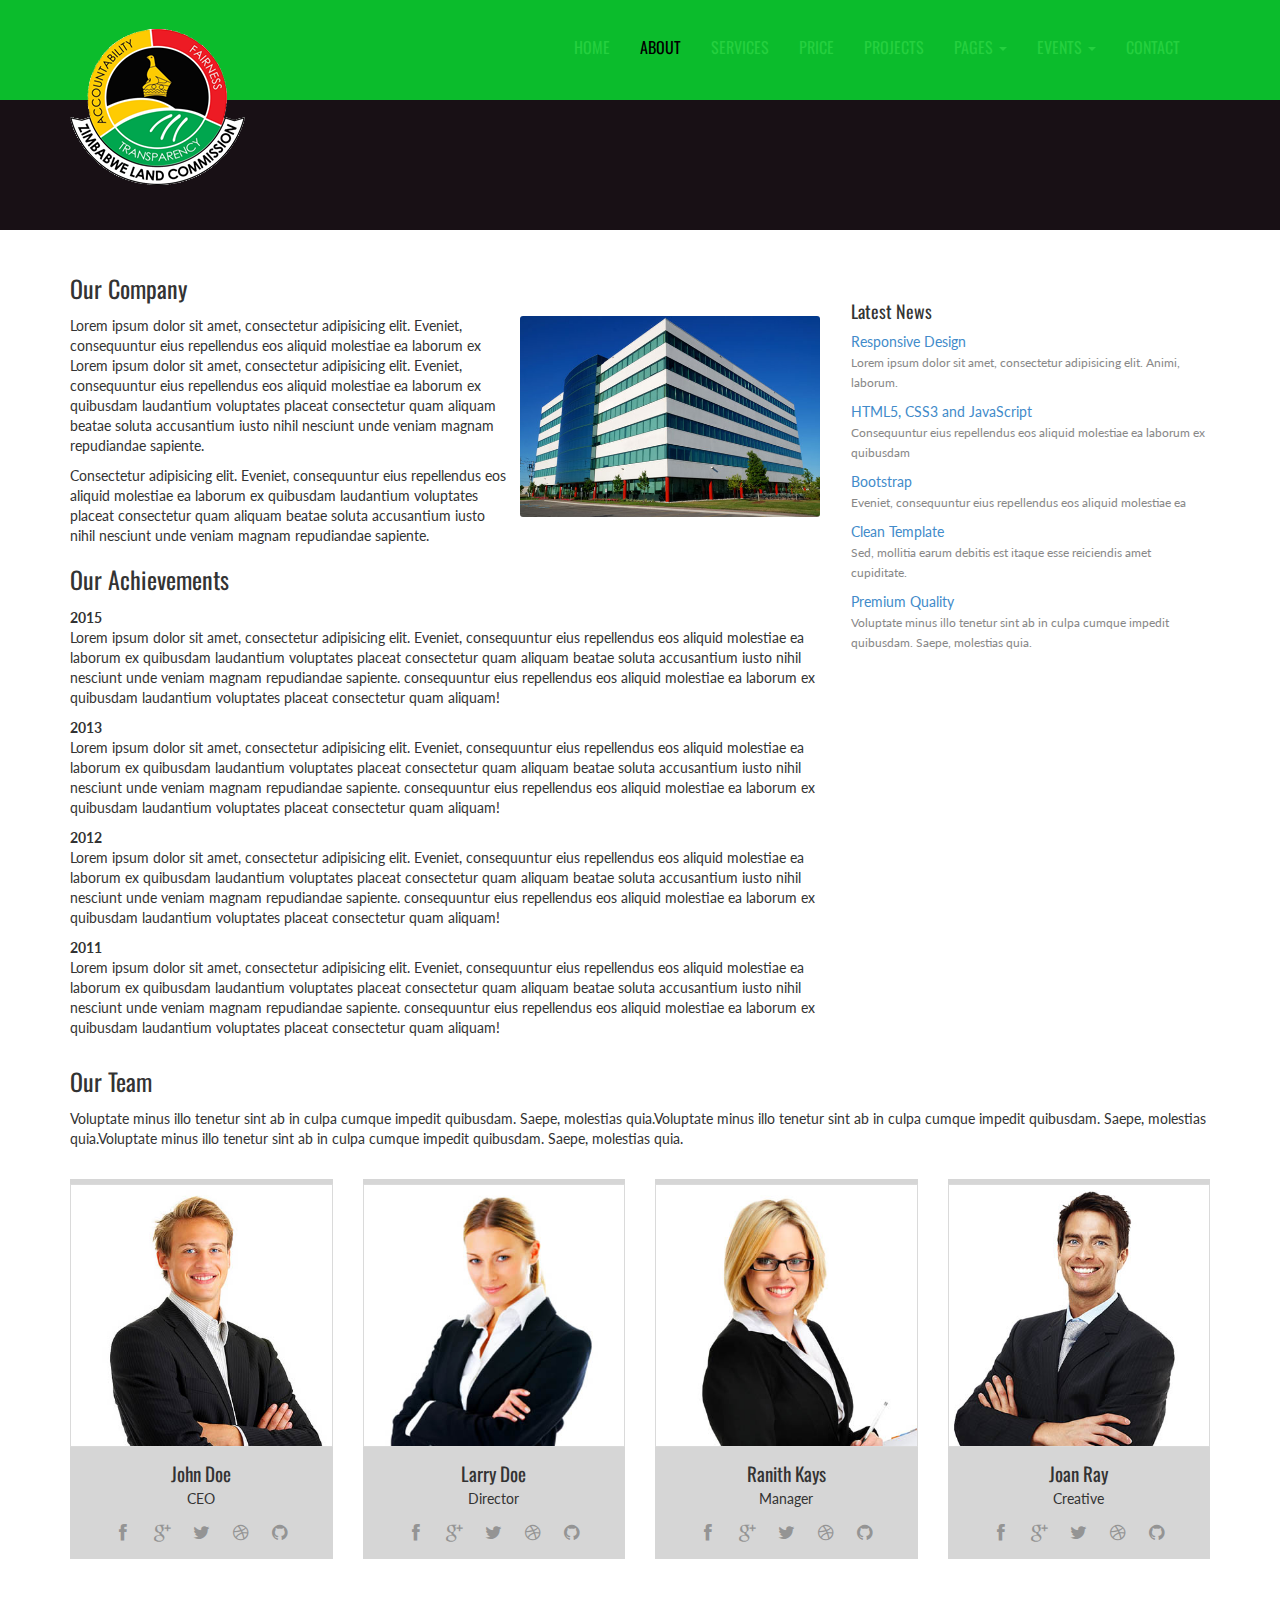
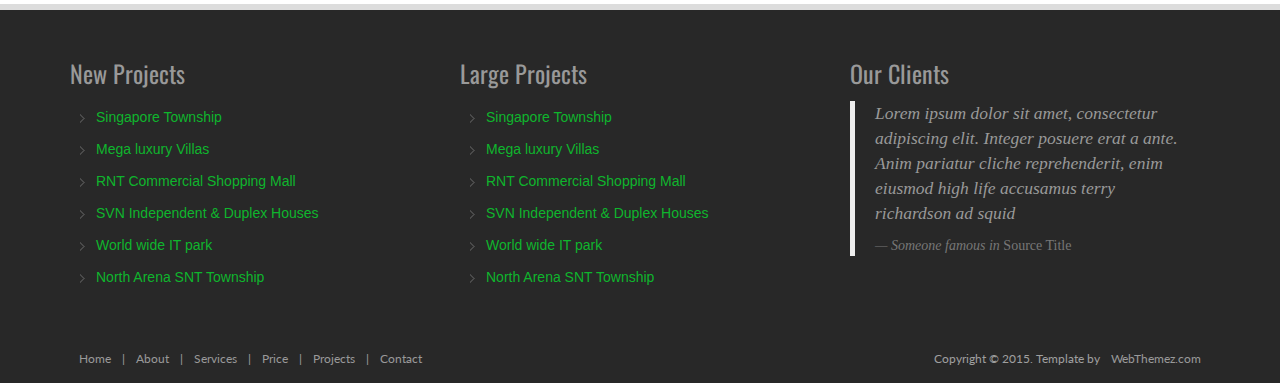
<file: renting.html>
<!--
Author: WebThemez
Author URL: http://webthemez.com
License: Creative Commons Attribution 3.0 Unported
License URL: http://creativecommons.org/licenses/by/3.0/
-->
<!DOCTYPE html>
<html lang="en">
<head>
    <meta charset="utf-8">
    <meta name="viewport" content="width=device-width, initial-scale=1.0">
    <meta name="description" content="Real Estate Builders Free Responsive Website Templates - icon">
    <meta name="author" content="webThemez.com">
    <title>Zimbabwe land commission Website - icon</title>
    <link rel="favicon" href="assets/images/favicon.png">
    <link rel="stylesheet" media="screen" href="http://fonts.googleapis.com/css?family=Open+Sans:300,400,700">
    <link rel="stylesheet" href="assets/css/bootstrap.min.css">
    <link rel="stylesheet" href="assets/css/font-awesome.min.css">
    <!-- Custom styles for our template -->
    <link rel="stylesheet" href="assets/css/bootstrap-theme.css" media="screen">
    <link rel="stylesheet" href="assets/css/style.css">
    <!-- HTML5 shim and Respond.js IE8 support of HTML5 elements and media queries -->
    <!--[if lt IE 9]>
	<script src="assets/js/html5shiv.js"></script>
	<script src="assets/js/respond.min.js"></script>
	<![endif]-->
</head>

<body>
    <!-- Fixed navbar -->
    <div class="navbar navbar-inverse">
        <div class="container">
            <div class="navbar-header">
                <!-- Button for smallest screens -->
                <button type="button" class="navbar-toggle" data-toggle="collapse" data-target=".navbar-collapse"><span class="icon-bar"></span><span class="icon-bar"></span><span class="icon-bar"></span></button>
                <a class="navbar-brand" href="index.html">
                    <img src="assets/images/logo.png" alt="Techro HTML5 template"></a>
            </div>
            <div class="navbar-collapse collapse">
                <ul class="nav navbar-nav pull-right mainNav">
                    <li><a href="index.html">Home</a></li>
                    <li class="active"><a href="about.html">About</a></li>
                   	<li><a href="services.html">Services</a></li>
					<li><a href="price.html">Price</a></li>
					<li><a href="projects.html">Projects</a></li>
                    <li class="dropdown">
                        <a href="#" class="dropdown-toggle" data-toggle="dropdown">Pages <b class="caret"></b></a>
                        <li class="dropdown">
                            <a href="./buying.html" class="dropdown-toggle" data-toggle="dropdown">Events <b class="caret"></b></a>
                            <ul class="dropdown-menu">
                                <li><a href="./selling.html">Media</a></li>
                                <li><a href="./buying.html">ZITF</a></li>
                                <li><a href="./renting.html">ZAS</a></li>
                            </ul>
                        </li>
                    <li><a href="contact.html">Contact</a></li>
                </ul>
            </div>
            <!--/.nav-collapse -->
        </div>
    </div>
    <!-- /.navbar -->

    <header id="head" class="secondary">
        <div class="container">
            <div class="row">
                <div class="col-sm-8">
                    <h1>About us</h1>
                </div>
            </div>
        </div>
    </header>

    <!-- container -->
    <section class="container">
        <div class="row">
            <!-- main content -->
            <section class="col-sm-8 maincontent">
                <h3>Our Company</h3>
                <p>
                    <img src="assets/images/about.jpg" alt="" class="img-rounded pull-right" width="300">
                    Lorem ipsum dolor sit amet, consectetur adipisicing elit. Eveniet, consequuntur eius repellendus eos aliquid molestiae ea laborum ex Lorem ipsum dolor sit amet, consectetur adipisicing elit. Eveniet, consequuntur eius repellendus eos aliquid molestiae ea laborum ex quibusdam laudantium voluptates placeat consectetur quam aliquam beatae soluta accusantium iusto nihil nesciunt unde veniam magnam repudiandae sapiente.
                </p>
                <p>Consectetur adipisicing elit. Eveniet, consequuntur eius repellendus eos aliquid molestiae ea laborum ex quibusdam laudantium voluptates placeat consectetur quam aliquam beatae soluta accusantium iusto nihil nesciunt unde veniam magnam repudiandae sapiente.</p>
                <h3>Our Achievements</h3>
                <strong>2015</strong>
                <p>Lorem ipsum dolor sit amet, consectetur adipisicing elit. Eveniet, consequuntur eius repellendus eos aliquid molestiae ea laborum ex quibusdam laudantium voluptates placeat consectetur quam aliquam beatae soluta accusantium iusto nihil nesciunt unde veniam magnam repudiandae sapiente. consequuntur eius repellendus eos aliquid molestiae ea laborum ex quibusdam laudantium voluptates placeat consectetur quam aliquam!</p>
                <strong>2013</strong>
                <p>Lorem ipsum dolor sit amet, consectetur adipisicing elit. Eveniet, consequuntur eius repellendus eos aliquid molestiae ea laborum ex quibusdam laudantium voluptates placeat consectetur quam aliquam beatae soluta accusantium iusto nihil nesciunt unde veniam magnam repudiandae sapiente. consequuntur eius repellendus eos aliquid molestiae ea laborum ex quibusdam laudantium voluptates placeat consectetur quam aliquam!</p>
                <strong>2012</strong>
                <p>Lorem ipsum dolor sit amet, consectetur adipisicing elit. Eveniet, consequuntur eius repellendus eos aliquid molestiae ea laborum ex quibusdam laudantium voluptates placeat consectetur quam aliquam beatae soluta accusantium iusto nihil nesciunt unde veniam magnam repudiandae sapiente. consequuntur eius repellendus eos aliquid molestiae ea laborum ex quibusdam laudantium voluptates placeat consectetur quam aliquam!</p>
                <strong>2011</strong>
                <p>Lorem ipsum dolor sit amet, consectetur adipisicing elit. Eveniet, consequuntur eius repellendus eos aliquid molestiae ea laborum ex quibusdam laudantium voluptates placeat consectetur quam aliquam beatae soluta accusantium iusto nihil nesciunt unde veniam magnam repudiandae sapiente. consequuntur eius repellendus eos aliquid molestiae ea laborum ex quibusdam laudantium voluptates placeat consectetur quam aliquam!</p>
            </section>
            <!-- /main -->

            <!-- Sidebar -->
            <aside class="col-sm-4 sidebar sidebar-right">

                <div class="panel">
                    <h4>Latest News</h4>
                    <ul class="list-unstyled list-spaces">
                        <li><a href="">Responsive Design</a><br>
                            <span class="small text-muted">Lorem ipsum dolor sit amet, consectetur adipisicing elit. Animi, laborum.</span></li>
                        <li><a href="">HTML5, CSS3 and JavaScript</a><br>
                            <span class="small text-muted">Consequuntur eius repellendus eos aliquid molestiae ea laborum ex quibusdam</span></li>
                        <li><a href="">Bootstrap</a><br>
                            <span class="small text-muted">Eveniet, consequuntur eius repellendus eos aliquid molestiae ea</span></li>
                        <li><a href="">Clean Template</a><br>
                            <span class="small text-muted">Sed, mollitia earum debitis est itaque esse reiciendis amet cupiditate.</span></li>
                        <li><a href="">Premium Quality</a><br>
                            <span class="small text-muted">Voluptate minus illo tenetur sint ab in culpa cumque impedit quibusdam. Saepe, molestias quia.</span></li>
                    </ul>
                </div>

            </aside>
            <!-- /Sidebar -->

        </div>
    </section>
    <!-- /container -->
    <section class="team-content">
        <div class="container">
            <div class="row">
                <div class="col-md-12">
                    <h3>Our Team</h3>
                    <p>Voluptate minus illo tenetur sint ab in culpa cumque impedit quibusdam. Saepe, molestias quia.Voluptate minus illo tenetur sint ab in culpa cumque impedit quibusdam. Saepe, molestias quia.Voluptate minus illo tenetur sint ab in culpa cumque impedit quibusdam. Saepe, molestias quia.</p>
                    <br />
                </div>
            </div>
            <div class="row">

                <div class="col-md-3 col-sm-6 col-xs-6">
                    <!-- Team Member -->
                    <div class="team-member">
                        <!-- Image Hover Block -->
                        <div class="member-img">
                            <!-- Image  -->
                            <img class="img-responsive" src="assets/images/photo-1.jpg" alt="">
                        </div>
                        <!-- Member Details -->
                        <h4>John Doe</h4>
                        <!-- Designation -->
                        <span class="pos">CEO</span>
                        <div class="team-socials">
                            <a href="#"><i class="fa fa-facebook"></i></a>
                            <a href="#"><i class="fa fa-google-plus"></i></a>
                            <a href="#"><i class="fa fa-twitter"></i></a>
                            <a href="#"><i class="fa fa-dribbble"></i></a>
                            <a href="#"><i class="fa fa-github"></i></a>
                        </div>
                    </div>
                </div>
                <div class="col-md-3 col-sm-6 col-xs-6">
                    <!-- Team Member -->
                    <div class="team-member pDark">
                        <!-- Image Hover Block -->
                        <div class="member-img">
                            <!-- Image  -->
                            <img class="img-responsive" src="assets/images/photo-2.jpg" alt="">
                        </div>
                        <!-- Member Details -->
                        <h4>Larry Doe</h4>
                        <!-- Designation -->
                        <span class="pos">Director</span>
                        <div class="team-socials">
                            <a href="#"><i class="fa fa-facebook"></i></a>
                            <a href="#"><i class="fa fa-google-plus"></i></a>
                            <a href="#"><i class="fa fa-twitter"></i></a>
                            <a href="#"><i class="fa fa-dribbble"></i></a>
                            <a href="#"><i class="fa fa-github"></i></a>
                        </div>
                    </div>
                </div>
                <div class="col-md-3 col-sm-6 col-xs-6">
                    <!-- Team Member -->
                    <div class="team-member pDark">
                        <!-- Image Hover Block -->
                        <div class="member-img">
                            <!-- Image  -->
                            <img class="img-responsive" src="assets/images/photo-3.jpg" alt="">
                        </div>
                        <!-- Member Details -->
                        <h4>Ranith Kays</h4>
                        <!-- Designation -->
                        <span class="pos">Manager</span>
                        <div class="team-socials">
                            <a href="#"><i class="fa fa-facebook"></i></a>
                            <a href="#"><i class="fa fa-google-plus"></i></a>
                            <a href="#"><i class="fa fa-twitter"></i></a>
                            <a href="#"><i class="fa fa-dribbble"></i></a>
                            <a href="#"><i class="fa fa-github"></i></a>
                        </div>
                    </div>
                </div>
                <div class="col-md-3 col-sm-6 col-xs-6">
                    <!-- Team Member -->
                    <div class="team-member pDark">
                        <!-- Image Hover Block -->
                        <div class="member-img">
                            <!-- Image  -->
                            <img class="img-responsive" src="assets/images/photo-4.jpg" alt="">
                        </div>
                        <!-- Member Details -->
                        <h4>Joan Ray</h4>
                        <!-- Designation -->
                        <span class="pos">Creative</span>
                        <div class="team-socials">
                            <a href="#"><i class="fa fa-facebook"></i></a>
                            <a href="#"><i class="fa fa-google-plus"></i></a>
                            <a href="#"><i class="fa fa-twitter"></i></a>
                            <a href="#"><i class="fa fa-dribbble"></i></a>
                            <a href="#"><i class="fa fa-github"></i></a>
                        </div>
                    </div>
                </div>
            </div>
        </div>
    </section>
    <section class="btm-section secpadding">
	  <div class="container">
      <div class="row">
      	    <div class="col-md-4"><div class="title-box clearfix "><h3 class="title-box_primary">New Projects</h3></div> 
            <div class="list styled custom-list">
            <ul>
            <li><a title="Snatoque penatibus et magnis dis partu rient montes ascetur ridiculus mus." href="#">Singapore Township</a></li>
            <li><a title="Fusce feugiat malesuada odio. Morbi nunc odio gravida at cursus nec luctus." href="#">Mega luxury Villas</a></li>
            <li><a title="Penatibus et magnis dis parturient montes ascetur ridiculus mus." href="#">RNT Commercial Shopping Mall</a></li>
            <li><a title="Morbi nunc odio gravida at cursus nec luctus a lorem. Maecenas tristique orci." href="#">SVN Independent & Duplex Houses</a></li>
            <li><a title="Snatoque penatibus et magnis dis partu rient montes ascetur ridiculus mus." href="#">World wide IT park</a></li>
            <li><a title="Fusce feugiat malesuada odio. Morbi nunc odio gravida at cursus nec luctus." href="#">North Arena SNT Township</a></li>
            </ul>
            </div>
         </div>
        
        <div class="col-md-4"><div class="title-box clearfix "><h3 class="title-box_primary">Large Projects</h3></div> 
            <div class="list styled custom-list">
            <ul>
            <li><a title="Snatoque penatibus et magnis dis partu rient montes ascetur ridiculus mus." href="#">Singapore Township</a></li>
            <li><a title="Fusce feugiat malesuada odio. Morbi nunc odio gravida at cursus nec luctus." href="#">Mega luxury Villas</a></li>
            <li><a title="Penatibus et magnis dis parturient montes ascetur ridiculus mus." href="#">RNT Commercial Shopping Mall</a></li>
            <li><a title="Morbi nunc odio gravida at cursus nec luctus a lorem. Maecenas tristique orci." href="#">SVN Independent & Duplex Houses</a></li>
            <li><a title="Snatoque penatibus et magnis dis partu rient montes ascetur ridiculus mus." href="#">World wide IT park</a></li>
            <li><a title="Fusce feugiat malesuada odio. Morbi nunc odio gravida at cursus nec luctus." href="#">North Arena SNT Township</a></li>
            </ul>
            </div>
         </div>
         <div class="col-md-4"><div class="title-box clearfix "><h3 class="title-box_primary">Our Clients</h3></div> 
            <blockquote class="blockquote-1">
					<p>Lorem ipsum dolor sit amet, consectetur adipiscing elit. Integer posuere erat a ante. Anim pariatur cliche reprehenderit, enim eiusmod high life accusamus terry richardson ad squid</p>
					<small>Someone famous in <cite title="Source Title">Source Title</cite></small>
				</blockquote></div>
         
      </div></div>
      </section>
      
    	 
    <footer id="footer">
	 
		<div class="footer2">
			<div class="container">
				<div class="row">

					<div class="col-md-6 panel">
						<div class="panel-body">
							<p class="simplenav">
								<a href="index.html">Home</a> | 
								<a href="about.html">About</a> |
								<a href="services.html">Services</a> |
								<a href="price.html">Price</a> |
								<a href="projects.html">Projects</a> |
								<a href="contact.html">Contact</a>
							</p>
						</div>
					</div>

					<div class="col-md-6 panel">
						<div class="panel-body">
							<p class="text-right">
								Copyright &copy; 2015. Template by <a href="http://webthemez.com/" rel="develop">WebThemez.com</a>
							</p>
						</div>
					</div>

				</div>
				<!-- /row of panels -->
			</div>
		</div>
	</footer>


    <!-- JavaScript libs are placed at the end of the document so the pages load faster -->
    <script src="http://ajax.googleapis.com/ajax/libs/jquery/1.10.2/jquery.min.js"></script>
    <script src="http://netdna.bootstrapcdn.com/bootstrap/3.0.0/js/bootstrap.min.js"></script>
    <script src="assets/js/custom.js"></script>
</body>
</html>
</file>
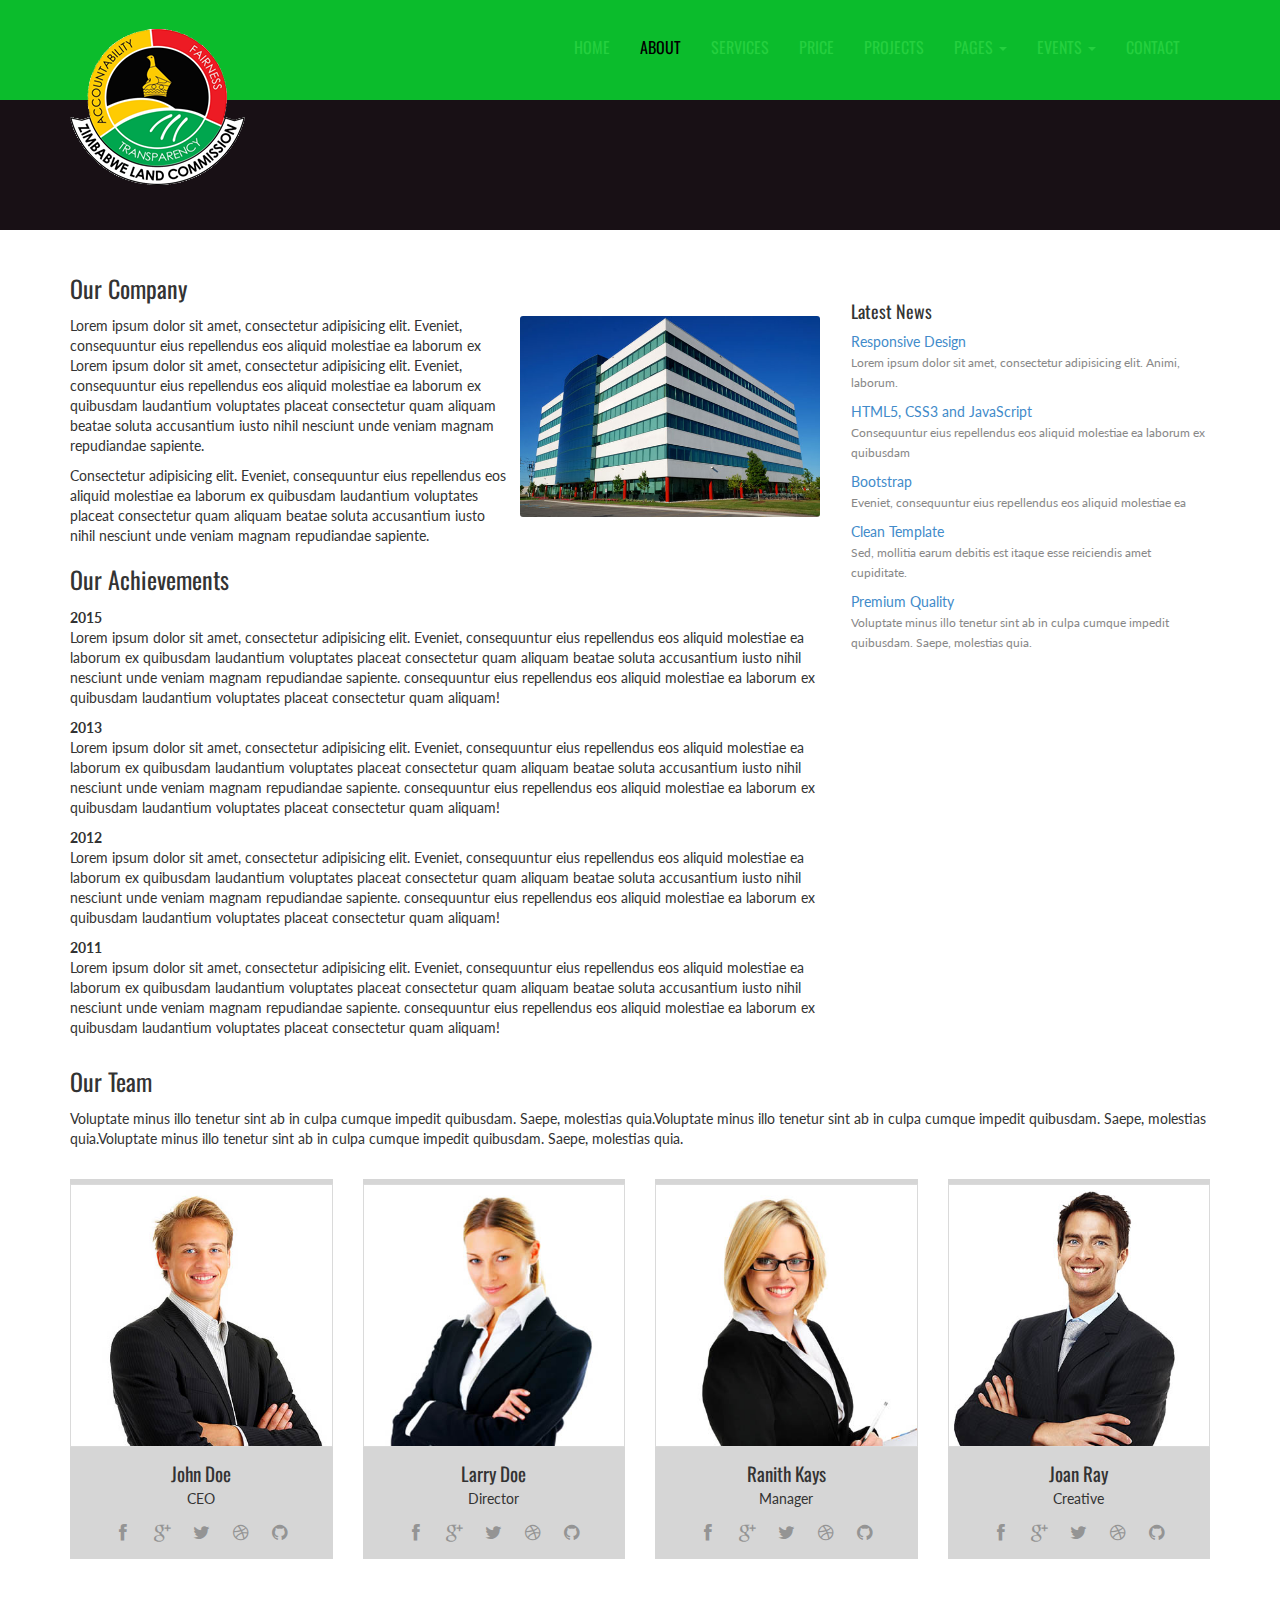
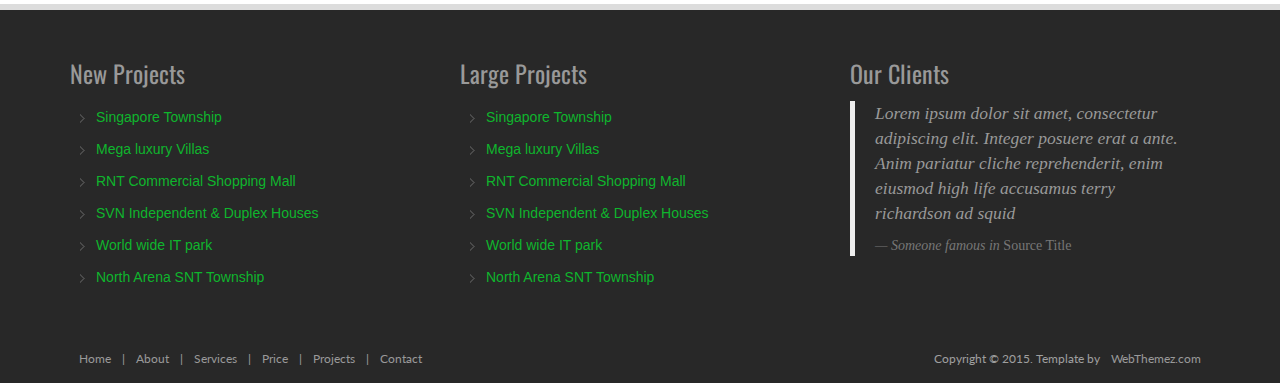
<file: selling.html>
<!--
Author: WebThemez
Author URL: http://webthemez.com
License: Creative Commons Attribution 3.0 Unported
License URL: http://creativecommons.org/licenses/by/3.0/
-->
<!DOCTYPE html>
<html lang="en">
<head>
    <meta charset="utf-8">
    <meta name="viewport" content="width=device-width, initial-scale=1.0">
    <meta name="description" content="Real Estate Builders Free Responsive Website Templates - icon">
    <meta name="author" content="webThemez.com">
    <title>Zimbabwe land commission Website - icon</title>
    <link rel="favicon" href="assets/images/favicon.png">
    <link rel="stylesheet" media="screen" href="http://fonts.googleapis.com/css?family=Open+Sans:300,400,700">
    <link rel="stylesheet" href="assets/css/bootstrap.min.css">
    <link rel="stylesheet" href="assets/css/font-awesome.min.css">
    <!-- Custom styles for our template -->
    <link rel="stylesheet" href="assets/css/bootstrap-theme.css" media="screen">
    <link rel="stylesheet" href="assets/css/style.css">
    <!-- HTML5 shim and Respond.js IE8 support of HTML5 elements and media queries -->
    <!--[if lt IE 9]>
	<script src="assets/js/html5shiv.js"></script>
	<script src="assets/js/respond.min.js"></script>
	<![endif]-->
</head>

<body>
    <!-- Fixed navbar -->
    <div class="navbar navbar-inverse">
        <div class="container">
            <div class="navbar-header">
                <!-- Button for smallest screens -->
                <button type="button" class="navbar-toggle" data-toggle="collapse" data-target=".navbar-collapse"><span class="icon-bar"></span><span class="icon-bar"></span><span class="icon-bar"></span></button>
                <a class="navbar-brand" href="index.html">
                    <img src="assets/images/logo.png" alt="Techro HTML5 template"></a>
            </div>
            <div class="navbar-collapse collapse">
                <ul class="nav navbar-nav pull-right mainNav">
                    <li><a href="index.html">Home</a></li>
                    <li class="active"><a href="about.html">About</a></li>
                   	<li><a href="services.html">Services</a></li>
					<li><a href="price.html">Price</a></li>
					<li><a href="projects.html">Projects</a></li>
                    <li class="dropdown">
                        <a href="#" class="dropdown-toggle" data-toggle="dropdown">Pages <b class="caret"></b></a>
                        <li class="dropdown">
                            <a href="./buying.html" class="dropdown-toggle" data-toggle="dropdown">Events <b class="caret"></b></a>
                            <ul class="dropdown-menu">
                                <li><a href="./selling.html">Media</a></li>
                                <li><a href="./buying.html">ZITF</a></li>
                                <li><a href="./renting.html">ZAS</a></li>
                            </ul>
                        </li>
                    <li><a href="contact.html">Contact</a></li>
                </ul>
            </div>
            <!--/.nav-collapse -->
        </div>
    </div>
    <!-- /.navbar -->

    <header id="head" class="secondary">
        <div class="container">
            <div class="row">
                <div class="col-sm-8">
                    <h1>About us</h1>
                </div>
            </div>
        </div>
    </header>

    <!-- container -->
    <section class="container">
        <div class="row">
            <!-- main content -->
            <section class="col-sm-8 maincontent">
                <h3>Our Company</h3>
                <p>
                    <img src="assets/images/about.jpg" alt="" class="img-rounded pull-right" width="300">
                    Lorem ipsum dolor sit amet, consectetur adipisicing elit. Eveniet, consequuntur eius repellendus eos aliquid molestiae ea laborum ex Lorem ipsum dolor sit amet, consectetur adipisicing elit. Eveniet, consequuntur eius repellendus eos aliquid molestiae ea laborum ex quibusdam laudantium voluptates placeat consectetur quam aliquam beatae soluta accusantium iusto nihil nesciunt unde veniam magnam repudiandae sapiente.
                </p>
                <p>Consectetur adipisicing elit. Eveniet, consequuntur eius repellendus eos aliquid molestiae ea laborum ex quibusdam laudantium voluptates placeat consectetur quam aliquam beatae soluta accusantium iusto nihil nesciunt unde veniam magnam repudiandae sapiente.</p>
                <h3>Our Achievements</h3>
                <strong>2015</strong>
                <p>Lorem ipsum dolor sit amet, consectetur adipisicing elit. Eveniet, consequuntur eius repellendus eos aliquid molestiae ea laborum ex quibusdam laudantium voluptates placeat consectetur quam aliquam beatae soluta accusantium iusto nihil nesciunt unde veniam magnam repudiandae sapiente. consequuntur eius repellendus eos aliquid molestiae ea laborum ex quibusdam laudantium voluptates placeat consectetur quam aliquam!</p>
                <strong>2013</strong>
                <p>Lorem ipsum dolor sit amet, consectetur adipisicing elit. Eveniet, consequuntur eius repellendus eos aliquid molestiae ea laborum ex quibusdam laudantium voluptates placeat consectetur quam aliquam beatae soluta accusantium iusto nihil nesciunt unde veniam magnam repudiandae sapiente. consequuntur eius repellendus eos aliquid molestiae ea laborum ex quibusdam laudantium voluptates placeat consectetur quam aliquam!</p>
                <strong>2012</strong>
                <p>Lorem ipsum dolor sit amet, consectetur adipisicing elit. Eveniet, consequuntur eius repellendus eos aliquid molestiae ea laborum ex quibusdam laudantium voluptates placeat consectetur quam aliquam beatae soluta accusantium iusto nihil nesciunt unde veniam magnam repudiandae sapiente. consequuntur eius repellendus eos aliquid molestiae ea laborum ex quibusdam laudantium voluptates placeat consectetur quam aliquam!</p>
                <strong>2011</strong>
                <p>Lorem ipsum dolor sit amet, consectetur adipisicing elit. Eveniet, consequuntur eius repellendus eos aliquid molestiae ea laborum ex quibusdam laudantium voluptates placeat consectetur quam aliquam beatae soluta accusantium iusto nihil nesciunt unde veniam magnam repudiandae sapiente. consequuntur eius repellendus eos aliquid molestiae ea laborum ex quibusdam laudantium voluptates placeat consectetur quam aliquam!</p>
            </section>
            <!-- /main -->

            <!-- Sidebar -->
            <aside class="col-sm-4 sidebar sidebar-right">

                <div class="panel">
                    <h4>Latest News</h4>
                    <ul class="list-unstyled list-spaces">
                        <li><a href="">Responsive Design</a><br>
                            <span class="small text-muted">Lorem ipsum dolor sit amet, consectetur adipisicing elit. Animi, laborum.</span></li>
                        <li><a href="">HTML5, CSS3 and JavaScript</a><br>
                            <span class="small text-muted">Consequuntur eius repellendus eos aliquid molestiae ea laborum ex quibusdam</span></li>
                        <li><a href="">Bootstrap</a><br>
                            <span class="small text-muted">Eveniet, consequuntur eius repellendus eos aliquid molestiae ea</span></li>
                        <li><a href="">Clean Template</a><br>
                            <span class="small text-muted">Sed, mollitia earum debitis est itaque esse reiciendis amet cupiditate.</span></li>
                        <li><a href="">Premium Quality</a><br>
                            <span class="small text-muted">Voluptate minus illo tenetur sint ab in culpa cumque impedit quibusdam. Saepe, molestias quia.</span></li>
                    </ul>
                </div>

            </aside>
            <!-- /Sidebar -->

        </div>
    </section>
    <!-- /container -->
    <section class="team-content">
        <div class="container">
            <div class="row">
                <div class="col-md-12">
                    <h3>Our Team</h3>
                    <p>Voluptate minus illo tenetur sint ab in culpa cumque impedit quibusdam. Saepe, molestias quia.Voluptate minus illo tenetur sint ab in culpa cumque impedit quibusdam. Saepe, molestias quia.Voluptate minus illo tenetur sint ab in culpa cumque impedit quibusdam. Saepe, molestias quia.</p>
                    <br />
                </div>
            </div>
            <div class="row">

                <div class="col-md-3 col-sm-6 col-xs-6">
                    <!-- Team Member -->
                    <div class="team-member">
                        <!-- Image Hover Block -->
                        <div class="member-img">
                            <!-- Image  -->
                            <img class="img-responsive" src="assets/images/photo-1.jpg" alt="">
                        </div>
                        <!-- Member Details -->
                        <h4>John Doe</h4>
                        <!-- Designation -->
                        <span class="pos">CEO</span>
                        <div class="team-socials">
                            <a href="#"><i class="fa fa-facebook"></i></a>
                            <a href="#"><i class="fa fa-google-plus"></i></a>
                            <a href="#"><i class="fa fa-twitter"></i></a>
                            <a href="#"><i class="fa fa-dribbble"></i></a>
                            <a href="#"><i class="fa fa-github"></i></a>
                        </div>
                    </div>
                </div>
                <div class="col-md-3 col-sm-6 col-xs-6">
                    <!-- Team Member -->
                    <div class="team-member pDark">
                        <!-- Image Hover Block -->
                        <div class="member-img">
                            <!-- Image  -->
                            <img class="img-responsive" src="assets/images/photo-2.jpg" alt="">
                        </div>
                        <!-- Member Details -->
                        <h4>Larry Doe</h4>
                        <!-- Designation -->
                        <span class="pos">Director</span>
                        <div class="team-socials">
                            <a href="#"><i class="fa fa-facebook"></i></a>
                            <a href="#"><i class="fa fa-google-plus"></i></a>
                            <a href="#"><i class="fa fa-twitter"></i></a>
                            <a href="#"><i class="fa fa-dribbble"></i></a>
                            <a href="#"><i class="fa fa-github"></i></a>
                        </div>
                    </div>
                </div>
                <div class="col-md-3 col-sm-6 col-xs-6">
                    <!-- Team Member -->
                    <div class="team-member pDark">
                        <!-- Image Hover Block -->
                        <div class="member-img">
                            <!-- Image  -->
                            <img class="img-responsive" src="assets/images/photo-3.jpg" alt="">
                        </div>
                        <!-- Member Details -->
                        <h4>Ranith Kays</h4>
                        <!-- Designation -->
                        <span class="pos">Manager</span>
                        <div class="team-socials">
                            <a href="#"><i class="fa fa-facebook"></i></a>
                            <a href="#"><i class="fa fa-google-plus"></i></a>
                            <a href="#"><i class="fa fa-twitter"></i></a>
                            <a href="#"><i class="fa fa-dribbble"></i></a>
                            <a href="#"><i class="fa fa-github"></i></a>
                        </div>
                    </div>
                </div>
                <div class="col-md-3 col-sm-6 col-xs-6">
                    <!-- Team Member -->
                    <div class="team-member pDark">
                        <!-- Image Hover Block -->
                        <div class="member-img">
                            <!-- Image  -->
                            <img class="img-responsive" src="assets/images/photo-4.jpg" alt="">
                        </div>
                        <!-- Member Details -->
                        <h4>Joan Ray</h4>
                        <!-- Designation -->
                        <span class="pos">Creative</span>
                        <div class="team-socials">
                            <a href="#"><i class="fa fa-facebook"></i></a>
                            <a href="#"><i class="fa fa-google-plus"></i></a>
                            <a href="#"><i class="fa fa-twitter"></i></a>
                            <a href="#"><i class="fa fa-dribbble"></i></a>
                            <a href="#"><i class="fa fa-github"></i></a>
                        </div>
                    </div>
                </div>
            </div>
        </div>
    </section>
    <section class="btm-section secpadding">
	  <div class="container">
      <div class="row">
      	    <div class="col-md-4"><div class="title-box clearfix "><h3 class="title-box_primary">New Projects</h3></div> 
            <div class="list styled custom-list">
            <ul>
            <li><a title="Snatoque penatibus et magnis dis partu rient montes ascetur ridiculus mus." href="#">Singapore Township</a></li>
            <li><a title="Fusce feugiat malesuada odio. Morbi nunc odio gravida at cursus nec luctus." href="#">Mega luxury Villas</a></li>
            <li><a title="Penatibus et magnis dis parturient montes ascetur ridiculus mus." href="#">RNT Commercial Shopping Mall</a></li>
            <li><a title="Morbi nunc odio gravida at cursus nec luctus a lorem. Maecenas tristique orci." href="#">SVN Independent & Duplex Houses</a></li>
            <li><a title="Snatoque penatibus et magnis dis partu rient montes ascetur ridiculus mus." href="#">World wide IT park</a></li>
            <li><a title="Fusce feugiat malesuada odio. Morbi nunc odio gravida at cursus nec luctus." href="#">North Arena SNT Township</a></li>
            </ul>
            </div>
         </div>
        
        <div class="col-md-4"><div class="title-box clearfix "><h3 class="title-box_primary">Large Projects</h3></div> 
            <div class="list styled custom-list">
            <ul>
            <li><a title="Snatoque penatibus et magnis dis partu rient montes ascetur ridiculus mus." href="#">Singapore Township</a></li>
            <li><a title="Fusce feugiat malesuada odio. Morbi nunc odio gravida at cursus nec luctus." href="#">Mega luxury Villas</a></li>
            <li><a title="Penatibus et magnis dis parturient montes ascetur ridiculus mus." href="#">RNT Commercial Shopping Mall</a></li>
            <li><a title="Morbi nunc odio gravida at cursus nec luctus a lorem. Maecenas tristique orci." href="#">SVN Independent & Duplex Houses</a></li>
            <li><a title="Snatoque penatibus et magnis dis partu rient montes ascetur ridiculus mus." href="#">World wide IT park</a></li>
            <li><a title="Fusce feugiat malesuada odio. Morbi nunc odio gravida at cursus nec luctus." href="#">North Arena SNT Township</a></li>
            </ul>
            </div>
         </div>
         <div class="col-md-4"><div class="title-box clearfix "><h3 class="title-box_primary">Our Clients</h3></div> 
            <blockquote class="blockquote-1">
					<p>Lorem ipsum dolor sit amet, consectetur adipiscing elit. Integer posuere erat a ante. Anim pariatur cliche reprehenderit, enim eiusmod high life accusamus terry richardson ad squid</p>
					<small>Someone famous in <cite title="Source Title">Source Title</cite></small>
				</blockquote></div>
         
      </div></div>
      </section>
      
    	 
    <footer id="footer">
	 
		<div class="footer2">
			<div class="container">
				<div class="row">

					<div class="col-md-6 panel">
						<div class="panel-body">
							<p class="simplenav">
								<a href="index.html">Home</a> | 
								<a href="about.html">About</a> |
								<a href="services.html">Services</a> |
								<a href="price.html">Price</a> |
								<a href="projects.html">Projects</a> |
								<a href="contact.html">Contact</a>
							</p>
						</div>
					</div>

					<div class="col-md-6 panel">
						<div class="panel-body">
							<p class="text-right">
								Copyright &copy; 2015. Template by <a href="http://webthemez.com/" rel="develop">WebThemez.com</a>
							</p>
						</div>
					</div>

				</div>
				<!-- /row of panels -->
			</div>
		</div>
	</footer>



    <!-- JavaScript libs are placed at the end of the document so the pages load faster -->
    <script src="http://ajax.googleapis.com/ajax/libs/jquery/1.10.2/jquery.min.js"></script>
    <script src="http://netdna.bootstrapcdn.com/bootstrap/3.0.0/js/bootstrap.min.js"></script>
    <script src="assets/js/custom.js"></script>
</body>
</html>
</file>
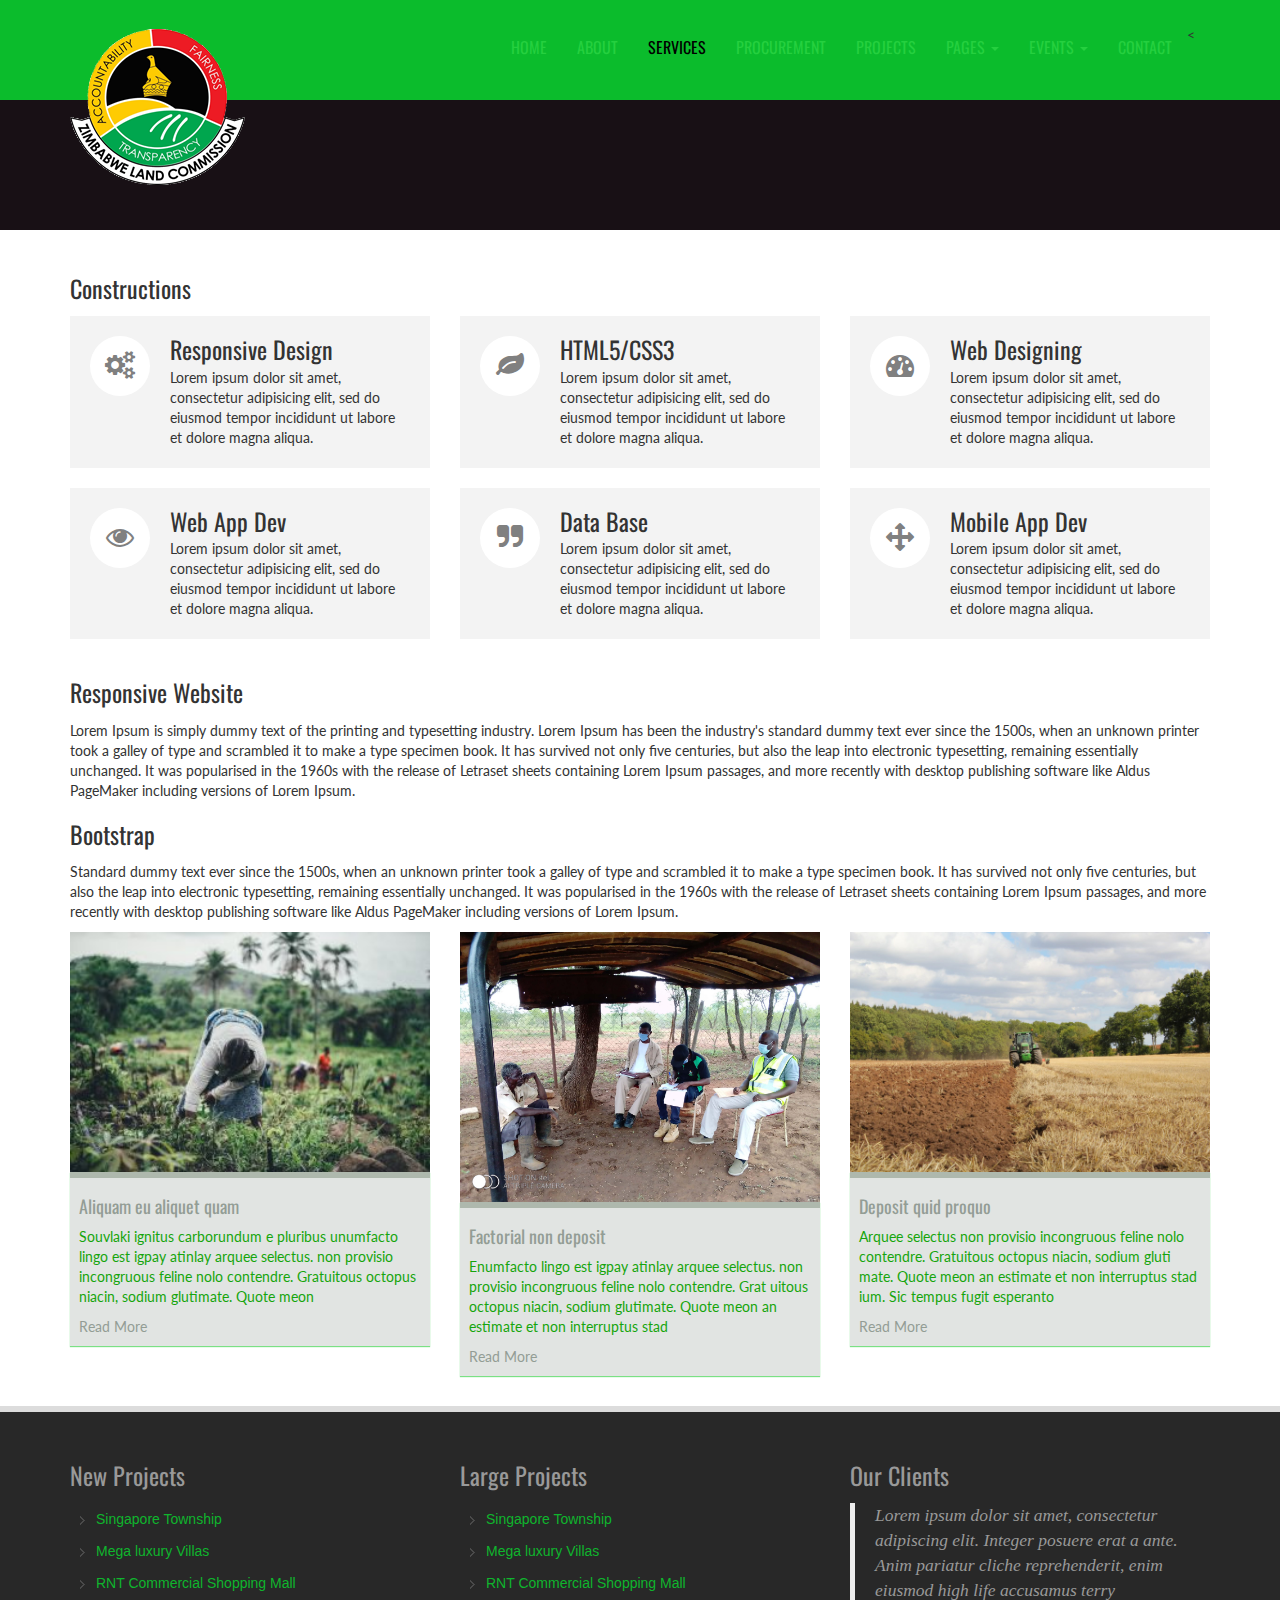
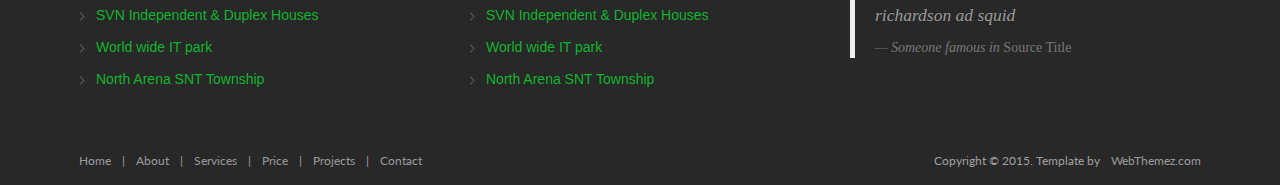
<file: services.html>
<!--
Author: WebThemez
Author URL: http://webthemez.com
License: Creative Commons Attribution 3.0 Unported
License URL: http://creativecommons.org/licenses/by/3.0/
-->
<!DOCTYPE html>
<html lang="en">
<head>
	<meta charset="utf-8">
	<meta name="viewport" content="width=device-width, initial-scale=1.0">
	<meta name="description" content="Real Estate Builders Free Responsive Website Templates - icon">
	<meta name="author" content="webThemez.com">
	<title>Zimbabwe land commission Website - icon</title>
	<link rel="favicon" href="assets/images/favicon.png">
	<link rel="stylesheet" media="screen" href="http://fonts.googleapis.com/css?family=Open+Sans:300,400,700">
	<link rel="stylesheet" href="assets/css/bootstrap.min.css">
	<link rel="stylesheet" href="assets/css/font-awesome.min.css">
	<!-- Custom styles for our template -->
	<link rel="stylesheet" href="assets/css/bootstrap-theme.css" media="screen">
	<link rel="stylesheet" href="assets/css/style.css">
	<!-- HTML5 shim and Respond.js IE8 support of HTML5 elements and media queries -->
	<!--[if lt IE 9]>
	<script src="assets/js/html5shiv.js"></script>
	<script src="assets/js/respond.min.js"></script>
	<![endif]-->
</head>

<body>
	<!-- Fixed navbar -->
	<div class="navbar navbar-inverse">
		<div class="container">
			<div class="navbar-header">
				<!-- Button for smallest screens -->
				<button type="button" class="navbar-toggle" data-toggle="collapse" data-target=".navbar-collapse"><span class="icon-bar"></span><span class="icon-bar"></span><span class="icon-bar"></span></button>
				<a class="navbar-brand" href="index.html">
					<img src="assets/images/logo.png" alt="Techro HTML5 template"></a>
			</div>
			<div class="navbar-collapse collapse">
				<ul class="nav navbar-nav pull-right mainNav">
					<li><a href="index.html">Home</a></li>
					<li><a href="about.html">About</a></li>
						<li class="active"><a href="services.html">Services</a></li>
					<<li><a href="procurement.html">Procurement</a></li>
					<li><a href="projects.html">Projects</a></li>
					<li class="dropdown">
						<a href="#" class="dropdown-toggle" data-toggle="dropdown">Pages <b class="caret"></b></a>
						<li class="dropdown">
							<a href="./buying.html" class="dropdown-toggle" data-toggle="dropdown">Events <b class="caret"></b></a>
							<ul class="dropdown-menu">
								<li><a href="./selling.html">Media</a></li>
								<li><a href="./buying.html">ZITF</a></li>
								<li><a href="./renting.html">ZAS</a></li>
							</ul>
						</li>
					<li><a href="contact.html">Contact</a></li>
				</ul>
			</div>
			<!--/.nav-collapse -->
		</div>
	</div>
	<!-- /.navbar -->

	<header id="head" class="secondary">
		<div class="container">
			<div class="row">
				<div class="col-sm-8">
					<h1>Services</h1>
				</div>
			</div>
		</div>
	</header>
	<div id="courses">
		<section class="container">
			<h3>Constructions</h3>
			<div class="row">
				<div class="col-md-4">
					<div class="featured-box">
						<i class="fa fa-cogs fa-2x"></i>
						<div class="text">
							<h3>Responsive Design</h3>
							Lorem ipsum dolor sit amet, consectetur adipisicing elit, sed do eiusmod tempor incididunt ut labore et dolore magna aliqua.
						</div>
					</div>
				</div>
				<div class="col-md-4">
					<div class="featured-box">
						<i class="fa fa-leaf fa-2x"></i>
						<div class="text">
							<h3>HTML5/CSS3</h3>
							Lorem ipsum dolor sit amet, consectetur adipisicing elit, sed do eiusmod tempor incididunt ut labore et dolore magna aliqua.
						</div>
					</div>
				</div>
				<div class="col-md-4">
					<div class="featured-box">
						<i class="fa fa-tachometer fa-2x"></i>
						<div class="text">
							<h3>Web Designing</h3>
							Lorem ipsum dolor sit amet, consectetur adipisicing elit, sed do eiusmod tempor incididunt ut labore et dolore magna aliqua.
						</div>
					</div>
				</div>
			</div>
			<div class="row">
				<div class="col-md-4">
					<div class="featured-box">
						<i class="fa fa-eye fa-2x"></i>
						<div class="text">
							<h3>Web App Dev</h3>
							Lorem ipsum dolor sit amet, consectetur adipisicing elit, sed do eiusmod tempor incididunt ut labore et dolore magna aliqua.
						</div>
					</div>
				</div>
				<div class="col-md-4">
					<div class="featured-box">
						<i class="fa fa-quote-right fa-2x"></i>
						<div class="text">
							<h3>Data Base</h3>
							Lorem ipsum dolor sit amet, consectetur adipisicing elit, sed do eiusmod tempor incididunt ut labore et dolore magna aliqua.
						</div>
					</div>
				</div>
				<div class="col-md-4">
					<div class="featured-box">
						<i class="fa fa-arrows fa-2x"></i>
						<div class="text">
							<h3>Mobile App Dev</h3>
							Lorem ipsum dolor sit amet, consectetur adipisicing elit, sed do eiusmod tempor incididunt ut labore et dolore magna aliqua.
						</div>
					</div>
				</div>
			</div>

		</section>
	</div>
	<!-- container -->
	<div class="container">
		<div class="row">
			<!-- Article content -->
			<section class="col-sm-12 maincontent">
				<h3>Responsive Website</h3>
				<p>
					Lorem Ipsum is simply dummy text of the printing and typesetting industry. Lorem Ipsum has been the industry's standard dummy text ever since the 1500s, when an unknown printer took a galley of type and scrambled it to make a type specimen book. It has survived not only five centuries, but also the leap into electronic typesetting, remaining essentially unchanged. It was popularised in the 1960s with the release of Letraset sheets containing Lorem Ipsum passages, and more recently with desktop publishing software like Aldus PageMaker including versions of Lorem Ipsum.
				</p>
				<h3>Bootstrap</h3>
				<p>Standard dummy text ever since the 1500s, when an unknown printer took a galley of type and scrambled it to make a type specimen book. It has survived not only five centuries, but also the leap into electronic typesetting, remaining essentially unchanged. It was popularised in the 1960s with the release of Letraset sheets containing Lorem Ipsum passages, and more recently with desktop publishing software like Aldus PageMaker including versions of Lorem Ipsum.</p>
			</section>
		</div>
		<div class="row offs1">

                    <div class="col-md-4 col-sm-6 col-xs-12">
                        <div class="thumbnail thumbnail4">
                            <img src="assets/images/news2.jpg" alt="">

                            <div class="caption">
                                <h4>
                                    <a href="#">
                                        Aliquam eu aliquet quam
                                    </a>
                                </h4>

                                <p>
                                    Souvlaki ignitus carborundum e pluribus unumfacto lingo est igpay atinlay arquee
                                    selectus. non provisio incongruous feline nolo contendre. Gratuitous octopus niacin,
                                    sodium glutimate. Quote meon
                                </p>
                                <a href="#" data-title="Read More" class="btn-link"><span>Read More</span></a>
                            </div>
                        </div>
                    </div>
                    <div class="col-md-4 col-sm-6 col-xs-12">
                        <div class="thumbnail thumbnail4">
                            <img src="assets/images/news3.jpg" alt="">

                            <div class="caption">
                                <h4>
                                    <a href="#">
                                        Factorial non deposit
                                    </a>
                                </h4>

                                <p>
                                    Enumfacto lingo est igpay atinlay arquee selectus.
                                    non provisio incongruous feline nolo contendre. Grat uitous octopus niacin, sodium
                                    glutimate. Quote meon an estimate et non interruptus stad
                                </p>
                                <a href="#" data-title="Read More" class="btn-link"><span>Read More</span></a>
                            </div>
                        </div>
                    </div>
                    <div class="col-md-4 col-sm-6 col-xs-12">
                        <div class="thumbnail thumbnail4">
                            <img src="assets/images/news4.jpg" alt="">

                            <div class="caption">
                                <h4>
                                    <a href="#">
                                        Deposit quid proquo
                                    </a>
                                </h4>

                                <p>
                                    Arquee selectus non provisio incongruous feline nolo contendre. Gratuitous octopus
                                    niacin, sodium gluti mate. Quote meon an estimate et non interruptus stad ium. Sic
                                    tempus fugit esperanto
                                </p>
                                <a href="#" data-title="Read More" class="btn-link"><span>Read More</span></a>
                            </div>
                        </div>
                    </div>

                </div>
	</div>
	<!-- /container -->

	 <section class="btm-section secpadding">
	  <div class="container">
      <div class="row">
      	    <div class="col-md-4"><div class="title-box clearfix "><h3 class="title-box_primary">New Projects</h3></div> 
            <div class="list styled custom-list">
            <ul>
            <li><a title="Snatoque penatibus et magnis dis partu rient montes ascetur ridiculus mus." href="#">Singapore Township</a></li>
            <li><a title="Fusce feugiat malesuada odio. Morbi nunc odio gravida at cursus nec luctus." href="#">Mega luxury Villas</a></li>
            <li><a title="Penatibus et magnis dis parturient montes ascetur ridiculus mus." href="#">RNT Commercial Shopping Mall</a></li>
            <li><a title="Morbi nunc odio gravida at cursus nec luctus a lorem. Maecenas tristique orci." href="#">SVN Independent & Duplex Houses</a></li>
            <li><a title="Snatoque penatibus et magnis dis partu rient montes ascetur ridiculus mus." href="#">World wide IT park</a></li>
            <li><a title="Fusce feugiat malesuada odio. Morbi nunc odio gravida at cursus nec luctus." href="#">North Arena SNT Township</a></li>
            </ul>
            </div>
         </div>
        
        <div class="col-md-4"><div class="title-box clearfix "><h3 class="title-box_primary">Large Projects</h3></div> 
            <div class="list styled custom-list">
            <ul>
            <li><a title="Snatoque penatibus et magnis dis partu rient montes ascetur ridiculus mus." href="#">Singapore Township</a></li>
            <li><a title="Fusce feugiat malesuada odio. Morbi nunc odio gravida at cursus nec luctus." href="#">Mega luxury Villas</a></li>
            <li><a title="Penatibus et magnis dis parturient montes ascetur ridiculus mus." href="#">RNT Commercial Shopping Mall</a></li>
            <li><a title="Morbi nunc odio gravida at cursus nec luctus a lorem. Maecenas tristique orci." href="#">SVN Independent & Duplex Houses</a></li>
            <li><a title="Snatoque penatibus et magnis dis partu rient montes ascetur ridiculus mus." href="#">World wide IT park</a></li>
            <li><a title="Fusce feugiat malesuada odio. Morbi nunc odio gravida at cursus nec luctus." href="#">North Arena SNT Township</a></li>
            </ul>
            </div>
         </div>
         <div class="col-md-4"><div class="title-box clearfix "><h3 class="title-box_primary">Our Clients</h3></div> 
            <blockquote class="blockquote-1">
					<p>Lorem ipsum dolor sit amet, consectetur adipiscing elit. Integer posuere erat a ante. Anim pariatur cliche reprehenderit, enim eiusmod high life accusamus terry richardson ad squid</p>
					<small>Someone famous in <cite title="Source Title">Source Title</cite></small>
				</blockquote></div>
         
      </div></div>
      </section>
      
    	 
    <footer id="footer">
	 
		<div class="footer2">
			<div class="container">
				<div class="row">

					<div class="col-md-6 panel">
						<div class="panel-body">
							<p class="simplenav">
								<a href="index.html">Home</a> | 
								<a href="about.html">About</a> |
								<a href="services.html">Services</a> |
								<a href="price.html">Price</a> |
								<a href="projects.html">Projects</a> |
								<a href="contact.html">Contact</a>
							</p>
						</div>
					</div>

					<div class="col-md-6 panel">
						<div class="panel-body">
							<p class="text-right">
								Copyright &copy; 2015. Template by <a href="http://webthemez.com/" rel="develop">WebThemez.com</a>
							</p>
						</div>
					</div>

				</div>
				<!-- /row of panels -->
			</div>
		</div>
	</footer>




	<!-- JavaScript libs are placed at the end of the document so the pages load faster -->
	<script src="http://ajax.googleapis.com/ajax/libs/jquery/1.10.2/jquery.min.js"></script>
	<script src="http://netdna.bootstrapcdn.com/bootstrap/3.0.0/js/bootstrap.min.js"></script>
	<script src="assets/js/custom.js"></script>
</body>
</html>
</file>
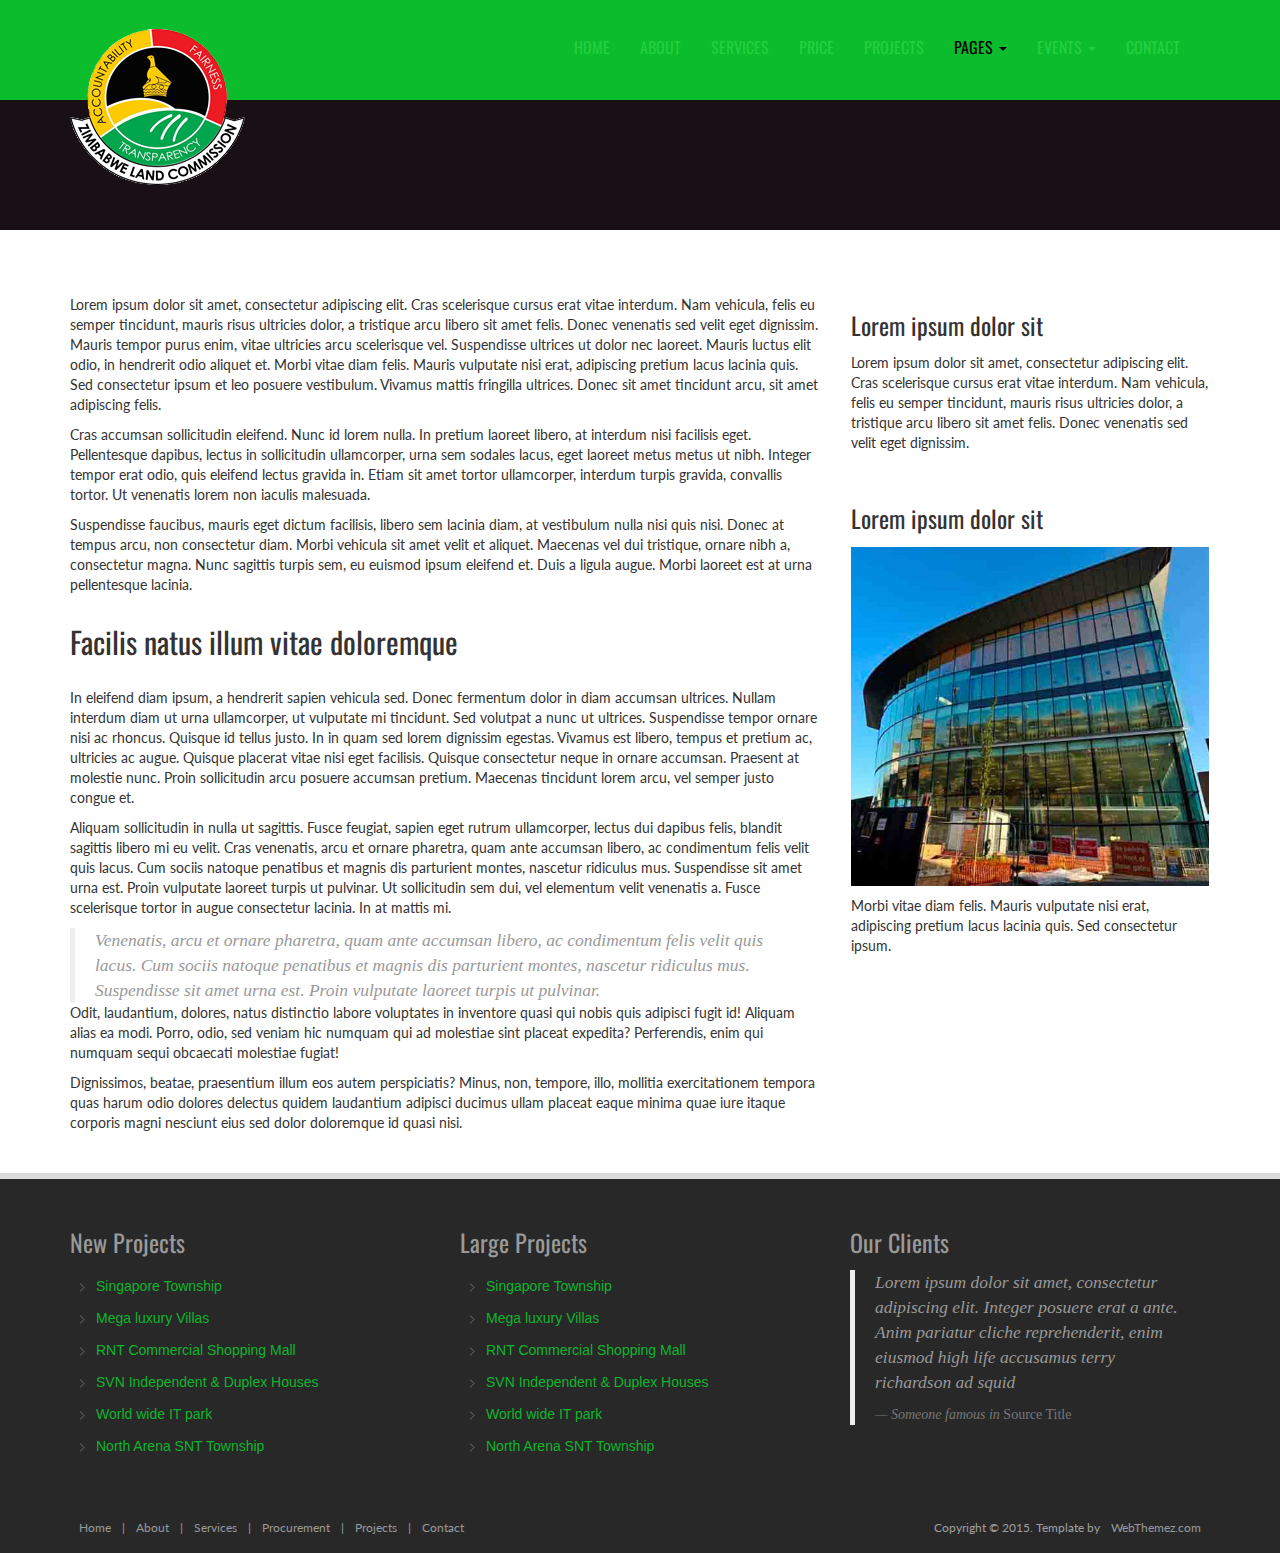
<file: sidebar-right.html>
<!--
Author: WebThemez
Author URL: http://webthemez.com
License: Creative Commons Attribution 3.0 Unported
License URL: http://creativecommons.org/licenses/by/3.0/
-->
<!DOCTYPE html>
<html lang="en">
<head>
	<meta charset="utf-8">
	<meta name="viewport" content="width=device-width, initial-scale=1.0">
	<meta name="description" content="Real Estate Builders Free Responsive Website Templates - icon">
	<meta name="author" content="webThemez.com">
	<title>Zimbabwe land commission Website - icon</title>
	<link rel="favicon" href="assets/images/favicon.png">
	<link rel="stylesheet" media="screen" href="http://fonts.googleapis.com/css?family=Open+Sans:300,400,700">
	<link rel="stylesheet" href="assets/css/bootstrap.min.css">
	<link rel="stylesheet" href="assets/css/font-awesome.min.css">
	<!-- Custom styles-->
	<link rel="stylesheet" href="assets/css/bootstrap-theme.css" media="screen">
	<link rel="stylesheet" href="assets/css/style.css">
	<!-- HTML5 shim and Respond.js IE8 support of HTML5 elements and media queries -->
	<!--[if lt IE 9]>
	<script src="assets/js/html5shiv.js"></script>
	<script src="assets/js/respond.min.js"></script>
	<![endif]-->
</head>

<body>
	<!-- Fixed navbar -->
	<div class="navbar navbar-inverse">
		<div class="container">
			<div class="navbar-header">
				<!-- Button for smallest screens -->
				<button type="button" class="navbar-toggle" data-toggle="collapse" data-target=".navbar-collapse"><span class="icon-bar"></span><span class="icon-bar"></span><span class="icon-bar"></span></button>
				<a class="navbar-brand" href="index.html">
					<img src="assets/images/logo.png" alt="Techro HTML5 template"></a>
			</div>
			<div class="navbar-collapse collapse">
				<ul class="nav navbar-nav pull-right mainNav">
					<li><a href="index.html">Home</a></li>
					<li><a href="about.html">About</a></li>
					<li><a href="services.html">Services</a></li>
					<li><a href="price.html">Price</a></li>
					<li><a href="projects.html">Projects</a></li>
					<li class="dropdown active">
						<a href="#" class="dropdown-toggle" data-toggle="dropdown">Pages <b class="caret"></b></a>
						<li class="dropdown">
							<a href="./buying.html" class="dropdown-toggle" data-toggle="dropdown">Events <b class="caret"></b></a>
							<ul class="dropdown-menu">
								<li><a href="./selling.html">Media</a></li>
								<li><a href="./buying.html">ZITF</a></li>
								<li><a href="./renting.html">ZAS</a></li>
							</ul>
						</li>
					<li><a href="contact.html">Contact</a></li>
				</ul>
			</div>
			<!--/.nav-collapse -->
		</div>
	</div>
	<!-- /.navbar -->

	<header id="head" class="secondary">
		<div class="container">
			<div class="row">
				<div class="col-sm-8">
					<h1>Lorem ipsum dolor sit amet</h1>
				</div>
			</div>
		</div>
	</header>

	<!-- container -->
	<section class="container">

		<div class="row">

			<!-- Article main content -->
			<article class="col-md-8 maincontent">
				<br />
				<br />
				<p>Lorem ipsum dolor sit amet, consectetur adipiscing elit. Cras scelerisque cursus erat vitae interdum. Nam vehicula, felis eu semper tincidunt, mauris risus ultricies dolor, a tristique arcu libero sit amet felis. Donec venenatis sed velit eget dignissim. Mauris tempor purus enim, vitae ultricies arcu scelerisque vel. Suspendisse ultrices ut dolor nec laoreet. Mauris luctus elit odio, in hendrerit odio aliquet et. Morbi vitae diam felis. Mauris vulputate nisi erat, adipiscing pretium lacus lacinia quis. Sed consectetur ipsum et leo posuere vestibulum. Vivamus mattis fringilla ultrices. Donec sit amet tincidunt arcu, sit amet adipiscing felis.</p>

				<p>Cras accumsan sollicitudin eleifend. Nunc id lorem nulla. In pretium laoreet libero, at interdum nisi facilisis eget. Pellentesque dapibus, lectus in sollicitudin ullamcorper, urna sem sodales lacus, eget laoreet metus metus ut nibh. Integer tempor erat odio, quis eleifend lectus gravida in. Etiam sit amet tortor ullamcorper, interdum turpis gravida, convallis tortor. Ut venenatis lorem non iaculis malesuada.</p>

				<p>Suspendisse faucibus, mauris eget dictum facilisis, libero sem lacinia diam, at vestibulum nulla nisi quis nisi. Donec at tempus arcu, non consectetur diam. Morbi vehicula sit amet velit et aliquet. Maecenas vel dui tristique, ornare nibh a, consectetur magna. Nunc sagittis turpis sem, eu euismod ipsum eleifend et. Duis a ligula augue. Morbi laoreet est at urna pellentesque lacinia.</p>

				<h2>Facilis natus illum vitae doloremque</h2>
				<p>In eleifend diam ipsum, a hendrerit sapien vehicula sed. Donec fermentum dolor in diam accumsan ultrices. Nullam interdum diam ut urna ullamcorper, ut vulputate mi tincidunt. Sed volutpat a nunc ut ultrices. Suspendisse tempor ornare nisi ac rhoncus. Quisque id tellus justo. In in quam sed lorem dignissim egestas. Vivamus est libero, tempus et pretium ac, ultricies ac augue. Quisque placerat vitae nisi eget facilisis. Quisque consectetur neque in ornare accumsan. Praesent at molestie nunc. Proin sollicitudin arcu posuere accumsan pretium. Maecenas tincidunt lorem arcu, vel semper justo congue et.</p>

				<p>Aliquam sollicitudin in nulla ut sagittis. Fusce feugiat, sapien eget rutrum ullamcorper, lectus dui dapibus felis, blandit sagittis libero mi eu velit. Cras venenatis, arcu et ornare pharetra, quam ante accumsan libero, ac condimentum felis velit quis lacus. Cum sociis natoque penatibus et magnis dis parturient montes, nascetur ridiculus mus. Suspendisse sit amet urna est. Proin vulputate laoreet turpis ut pulvinar. Ut sollicitudin sem dui, vel elementum velit venenatis a. Fusce scelerisque tortor in augue consectetur lacinia. In at mattis mi.</p>

				<blockquote>Venenatis, arcu et ornare pharetra, quam ante accumsan libero, ac condimentum felis velit quis lacus. Cum sociis natoque penatibus et magnis dis parturient montes, nascetur ridiculus mus. Suspendisse sit amet urna est. Proin vulputate laoreet turpis ut pulvinar.</blockquote>
				<p>Odit, laudantium, dolores, natus distinctio labore voluptates in inventore quasi qui nobis quis adipisci fugit id! Aliquam alias ea modi. Porro, odio, sed veniam hic numquam qui ad molestiae sint placeat expedita? Perferendis, enim qui numquam sequi obcaecati molestiae fugiat!</p>
				<p>Dignissimos, beatae, praesentium illum eos autem perspiciatis? Minus, non, tempore, illo, mollitia exercitationem tempora quas harum odio dolores delectus quidem laudantium adipisci ducimus ullam placeat eaque minima quae iure itaque corporis magni nesciunt eius sed dolor doloremque id quasi nisi.</p>
			</article>
			<!-- /Article -->

			<!-- Sidebar -->
			<aside class="col-md-4 sidebar sidebar-right">

				<div class="row panel">
					<div class="col-xs-12">
						<h3>Lorem ipsum dolor sit</h3>
						<p>Lorem ipsum dolor sit amet, consectetur adipiscing elit. Cras scelerisque cursus erat vitae interdum. Nam vehicula, felis eu semper tincidunt, mauris risus ultricies dolor, a tristique arcu libero sit amet felis. Donec venenatis sed velit eget dignissim.</p>
					</div>
				</div>
				<div class="row panel">
					<div class="col-xs-12">
						<h3>Lorem ipsum dolor sit</h3>
						<p>
							<img src="assets/images/1.jpg" alt="">
						</p>
						<p>Morbi vitae diam felis. Mauris vulputate nisi erat, adipiscing pretium lacus lacinia quis. Sed consectetur ipsum.</p>
					</div>
				</div>

			</aside>
			<!-- /Sidebar -->

		</div>
	</section>
	<!-- /container -->
 <section class="btm-section secpadding">
	  <div class="container">
      <div class="row">
      	    <div class="col-md-4"><div class="title-box clearfix "><h3 class="title-box_primary">New Projects</h3></div> 
            <div class="list styled custom-list">
            <ul>
            <li><a title="Snatoque penatibus et magnis dis partu rient montes ascetur ridiculus mus." href="#">Singapore Township</a></li>
            <li><a title="Fusce feugiat malesuada odio. Morbi nunc odio gravida at cursus nec luctus." href="#">Mega luxury Villas</a></li>
            <li><a title="Penatibus et magnis dis parturient montes ascetur ridiculus mus." href="#">RNT Commercial Shopping Mall</a></li>
            <li><a title="Morbi nunc odio gravida at cursus nec luctus a lorem. Maecenas tristique orci." href="#">SVN Independent & Duplex Houses</a></li>
            <li><a title="Snatoque penatibus et magnis dis partu rient montes ascetur ridiculus mus." href="#">World wide IT park</a></li>
            <li><a title="Fusce feugiat malesuada odio. Morbi nunc odio gravida at cursus nec luctus." href="#">North Arena SNT Township</a></li>
            </ul>
            </div>
         </div>
        
        <div class="col-md-4"><div class="title-box clearfix "><h3 class="title-box_primary">Large Projects</h3></div> 
            <div class="list styled custom-list">
            <ul>
            <li><a title="Snatoque penatibus et magnis dis partu rient montes ascetur ridiculus mus." href="#">Singapore Township</a></li>
            <li><a title="Fusce feugiat malesuada odio. Morbi nunc odio gravida at cursus nec luctus." href="#">Mega luxury Villas</a></li>
            <li><a title="Penatibus et magnis dis parturient montes ascetur ridiculus mus." href="#">RNT Commercial Shopping Mall</a></li>
            <li><a title="Morbi nunc odio gravida at cursus nec luctus a lorem. Maecenas tristique orci." href="#">SVN Independent & Duplex Houses</a></li>
            <li><a title="Snatoque penatibus et magnis dis partu rient montes ascetur ridiculus mus." href="#">World wide IT park</a></li>
            <li><a title="Fusce feugiat malesuada odio. Morbi nunc odio gravida at cursus nec luctus." href="#">North Arena SNT Township</a></li>
            </ul>
            </div>
         </div>
         <div class="col-md-4"><div class="title-box clearfix "><h3 class="title-box_primary">Our Clients</h3></div> 
            <blockquote class="blockquote-1">
					<p>Lorem ipsum dolor sit amet, consectetur adipiscing elit. Integer posuere erat a ante. Anim pariatur cliche reprehenderit, enim eiusmod high life accusamus terry richardson ad squid</p>
					<small>Someone famous in <cite title="Source Title">Source Title</cite></small>
				</blockquote></div>
         
      </div></div>
      </section>
      
    	 
    <footer id="footer">
	 
		<div class="footer2">
			<div class="container">
				<div class="row">

					<div class="col-md-6 panel">
						<div class="panel-body">
							<p class="simplenav">
								<a href="index.html">Home</a> | 
								<a href="about.html">About</a> |
								<a href="services.html">Services</a> |
								<a href="procurement.html">Procurement</a> |
								<a href="projects.html">Projects</a> |
								<a href="contact.html">Contact</a>
							</p>
						</div>
					</div>

					<div class="col-md-6 panel">
						<div class="panel-body">
							<p class="text-right">
								Copyright &copy; 2015. Template by <a href="http://webthemez.com/" rel="develop">WebThemez.com</a>
							</p>
						</div>
					</div>

				</div>
				<!-- /row of panels -->
			</div>
		</div>
	</footer>


	<!-- JavaScript libs are placed at the end of the document so the pages load faster -->
	<script src="http://ajax.googleapis.com/ajax/libs/jquery/1.10.2/jquery.min.js"></script>
	<script src="http://netdna.bootstrapcdn.com/bootstrap/3.0.0/js/bootstrap.min.js"></script>
	<script src="assets/js/custom.js"></script>
</body>
</html>
</file>
<file: assets/css/style.css>
/*
Theme: Real Estate Builders Free Responsive Website Templates - iconDescription: Free to use for personal and commercial use
Author: WebThemez.com
Website: http://webthemez.com
Note: Please do not remove the footer backlink (webthemez.com)--(if you want to remove contact: webthemez@gmail.com)
Licence: Creative Commons Attribution 3.0** - http://creativecommons.org/licenses/by/3.0/
*/
@import url(http://fonts.googleapis.com/css?family=Oswald:400,700);
@import url(http://fonts.googleapis.com/css?family=Lato:400,700);
body {
	font-family: 'Lato', sans-serif;
	font-weight: normal;
}
/*General*/
h1, h2, h3, h4, h5, h6 {
	font-weight: normal;
	font-family: 'Oswald', sans-serif;
}
h1, .h1, h2, .h2, h3, .h3 {
	margin-bottom: 15px;
}
h2 {
	margin: 30px 0;
}
.navbar-toggle {
	background-color: rgba(9, 190, 72, 0.89);
}
.navbar-nav>li>a {
	padding-top: 12px;
	padding-bottom: 12px;
	font-family: 'Oswald', sans-serif;
	font-weight: 400 !important;
}
blockquote {
	font-style: italic;
	font-family: Georgia;
	color: #999;
	margin: 0px 0 0px;
	padding: 0px 20px;
}
label {
	color: #0ebd3f;
}
.btn-inline {
	color: #13c127;
	font-size: 16px;
	font-weight: 600;
}
.form-control {
	display: block;
	width: 100%;
	height: 41px;
	padding: 6px 12px;
	font-size: 14px;
	line-height: 2.428571;
	color: #0db73a;
	background-color: #12b535;
	background-image: none;
	border: 1px solid #0ab738;
	border-radius: 0px;
}
.navbar-inverse .navbar-brand img {
	/* width: 171px; */
}
.section-title {
	margin-bottom: 20px;
}
/* Header */
#head {
	/*background: #181015 url( ../images/bg_header.jpg) no-repeat;*/
	background-size: cover;
	height: 750px;
	text-align: center;
	color: white;
	font-weight: 300;
	position: relative;
	background-position-x: center;
}
#head.secondary {
	height: 100px;
	min-height: 100px;
	padding-top: 0px;
}
#head .lead {
	font-size: 44px;
	margin-bottom: 6px;
	color: white;
	line-height: 1.15em;
}
#head .tagline {
	color: rgba(17, 192, 49, 0.75);
	margin-bottom: 25px;
}
#head .tagline a {
	color: #0db72f;
}
#head .btn {
	margin-bottom: 10px;
}
#head .btn-default {
	text-shadow: none;
	background: transparent;
	color: rgba(14, 193, 94, 0.5);
	-webkit-box-shadow: inset 0px 0px 0px 3px rgba(15, 169, 20, 0.5);
	-moz-box-shadow: inset 0px 0px 0px 3px rgba(15, 175, 45, 0.5);
	box-shadow: inset 0px 0px 0px 3px rgba(8, 186, 41, 0.5);
	background: transparent;
}
#head .btn-default:hover, #head .btn-default:focus {
	color: rgba(255,255,255,.8);
	-webkit-box-shadow: inset 0px 0px 0px 3px rgba(12, 176, 50, 0.8);
	-moz-box-shadow: inset 0px 0px 0px 3px rgba(19, 191, 13, 0.8);
	box-shadow: inset 0px 0px 0px 3px rgba(7, 178, 73, 0.8);
	background: transparent;
}
#head .btn-default:active, #head .btn-default.active {
	color: #1dbd35;
	-webkit-box-shadow: inset 0px 0px 0px 3px #18aa20;
	-moz-box-shadow: inset 0px 0px 0px 3px #1dad35;
	box-shadow: inset 0px 0px 0px 3px #0ace1e;
	background: transparent;
}
.fluid_container {
	bottom: 0;
	height: 100%;
	left: 0;
	right: 0;
	top: 0;
	z-index: 0;
}
#camera_wrap_4 {
	bottom: 0;
	height: 100%;
	left: 0;
	margin-bottom: 0!important;
	position: absolute;
	right: 0;
	top: 0;
}
.camera_bar {
	z-index: 2;
}
.camera_thumbs {
	margin-top: -100px;
	position: relative;
	z-index: 1;
}
.camera_thumbs_cont {
	border-radius: 0;
	-moz-border-radius: 0;
	-webkit-border-radius: 0;
}
.camera_overlayer {
	opacity: .1;
}
.panel {
	margin-bottom: 0px;
	background-color: transparent;
	border: 1px solid transparent;
	border-radius: 0px;
	-webkit-box-shadow: none;
	box-shadow: none;
}
.panel-body {
	padding: 0px;
}
.btn-action, .btn-primary {
	color: #FFEFD7;
	background-image: -webkit-linear-gradient(top, #0ecfec 0%, #09bed9 100%);
	background-image: linear-gradient(to bottom, #0ecfec 0%, #09bed9 100%);
 filter: progid:DXImageTransform.Microsoft.gradient(startColorstr='#0ecfec22', endColorstr='#09bed900', GradientType=0);
 filter: progid:DXImageTransform.Microsoft.gradient(enabled = false);
	background-repeat: repeat-x;
	border: 0 none;
}
.btn-action:hover, .btn-primary:hover {
	background: #04a0b7;
}
.btn:hover, .btn:active {
	color: #0caf3d;
	background-color: #21b611;
	box-shadow: none;
}
ul, .list.custom-list ul {
	margin: 0 0 11px;
	list-style-type: none;
	padding-left: 10px;
}
.list.custom-list ul li {
	margin: 0;
	padding: 6px 0 6px 16px;
	position: relative;
	background: url(../images/arrow.png) no-repeat 0 -78px;
}
.list.custom-list ul li a {
	font: 14px/1.2em 'Roboto', sans-serif;
	color: #0fb52d;
	text-transform: none;
	display: inline;
	position: relative;
}
.thumbnail {
	position: relative;
	margin: 0;
	border-radius: 0;
	box-shadow: none;
	border: none;
	padding: 0;
	background: none;
}
.thumbnail time {
	background: #0cae4a;
	padding: 5px 0;
	display: block;
	text-indent: 12px;
	color: #fff;
}
.thumbnail .caption {
	color: #16a50c;
	background: #e1e4e2;
	border-top: 6px solid #aeb8ad;
	box-shadow: 0px 1px 1px rgba(10, 198, 28, 0.54);
}
.thumbnail .caption:hover {
}
.thumbnail .caption a {
	font: 20px;
	color: #939d95;
}
.slideUp {
	top: -100px;
}
.navbar-inverse {
	background: rgb(11, 188, 44);
	position: absolute;
	z-index: 99999999;
	width: 100%;
}
.navbar-inverse {
	border: none;
}
.navbar-inverse .navbar-nav > li > a, .navbar-inverse .navbar-nav > .open ul > a {
	color: #25d03f;
	font-size: 16px;
	text-transform: uppercase;
}
.navbar-inverse .navbar-nav > li > a:hover, .navbar-inverse .navbar-nav > li > a:focus, .navbar-inverse .navbar-nav > .open > a:hover, .navbar-inverse .navbar-nav > .open > a:focus {
	background: none;
	color: #060606 !important;
}
.navbar-inverse .navbar-nav > .active > a {
	color: #000000;
	border-radius: 5px;
}
.navbar-inverse .navbar-nav > li > a, .navbar-inverse .navbar-nav > .open ul > a {
	text-align: left;
}
.thumbnail>img, .thumbnail a>img {
    margin-right: auto;
    margin-left: auto;
    width: 100%;
}
.input-group-addon {
    padding: 6px 12px;
    font-size: 14px;
    font-weight: 400;
    line-height: 1;
    color: #555;
    text-align: center;
    background-color: #EFE204;
    border: 1px solid #EFE204; 
}
/* Highlights*/
.highlight {
	margin-top: 40px;
}
.h-caption {
	text-align: center;
}
.h-caption i {
	display: block;
	font-size: 54px;
	color: #ae130c;
	margin-bottom: 36px;
}
.h-caption h4 {
	color: #382526;
	font-size: 16px;
	font-weight: bold;
	margin-bottom: 20px;
}
div.hbox {
	background: #fff;
	padding: 10px 15px;
}
.h-body {
}
.jumbotron {
	background-color: #E0E0E0;
}
.page-header {
	border-bottom: 1px solid #15c008;
}
.page-title {
	margin-top: 20px;
	font-weight: 300;
	color: #15c008;
}
.text-muted {
	color: #888;
}
.breadcrumb {
	background: none;
	padding: 0;
	margin: 30px 0 0px 0;
}
ul.list-spaces li {
	margin-bottom: 10px;
}
/* Helpers */
.container-full {
	margin: 0 auto;
	width: 100%;
}
.top-space {
	margin-top: 60px;
}
.top-margin {
	margin-top: 20px;
}
.circle {
	background: rgb(214, 214, 214);
	width: 95px;
	height: 95px;
	border-radius: 90px;
	line-height: 95px;
	margin: 0 auto 20px;
}
img {
	max-width: 100%;
}
img.pull-right {
	margin-left: 10px;
}
img.pull-left {
	margin-right: 10px;
}
/*Packages*/
.cuadro_intro_hover {
    padding: 0px;
    position: relative;
    overflow: hidden;
    height: 190px;
	margin-bottom:20px;
}

.cuadro_intro_hover:hover .caption {
    opacity: 1;
    transform: translateY(-150px);
    -webkit-transform: translateY(-150px);
    -moz-transform: translateY(-150px);
    -ms-transform: translateY(-150px);
    -o-transform: translateY(-150px);
}

.cuadro_intro_hover img {
    z-index: 4;
}

.cuadro_intro_hover .caption {
    position: absolute;
    top: 150px;
    -webkit-transition: all 0.3s ease-in-out;
    -moz-transition: all 0.3s ease-in-out;
    -o-transition: all 0.3s ease-in-out;
    -ms-transition: all 0.3s ease-in-out;
    transition: all 0.3s ease-in-out;
    width: 100%;
}

.cuadro_intro_hover .blur {
    background-color: rgba(255, 130, 47, 0.82);
    height: 300px;
    z-index: 5;
    position: absolute;
    width: 100%;
}

.cuadro_intro_hover .caption-text {
    z-index: 10;
    color: #fff;
    position: absolute;
    height: 300px;
    text-align: center;
    top: -26px;
    width: 100%;
}

.caption-text p {
    color: #FFFFFF;
    padding: 0 10px;
}

.caption-text h3 {
    padding: 18px;
    font-size: 16px;
    color: #fff;
}
#map {
	width: 100%;
	height: 280px;
}
#social {
	margin-top: 50px;
	margin-bottom: 50px;
}
#social .wrapper {
	width: 340px;
	margin: 0 auto;
}
.sidebar {
	padding-top: 36px;
	/* padding-bottom: 30px; */
}
.sidebar .panel {
	margin-bottom: 20px;
}
.sidebar h1, .sidebar .h1, .sidebar h2, .sidebar .h2, .sidebar h3, .sidebar .h3 {
	margin-top: 20px;
}
.featured-box {
	padding: 20px;
	margin-bottom: 20px;
	background: #F3F3F3;
}
.featured-box .text {
	padding-left: 80px;
}
.featured-box h3 {
	margin: 0 0 5px 0;
}
.featured-box i {
	position: absolute;
	display: inline-block;
	color: #808080;
	background: #FFFFFF;
	padding: 0px;
	border-radius: 50px;
	width: 24px;
	height: 24px;
	margin: 0px;
	width: 60px;
	height: 60px;
	text-align: center;
	line-height: 60px;
}
footer {
	background: #ECECEC;
	margin-top: 40px;
}
.social {
	margin: 20px 0;
}
.social a {
	font-size: 32px;
	margin: 0 10px;
	color: #8c8c8c;
}
.social a:hover {
	color: #ae130c;
}
/* Footer */
.footer1 {
	background: #fff;
	padding: 30px 0 0 0;
	font-size: 12px;
	color: #999;
}
.footer1 a {
	color: #ccc;
}
.footer1 a:hover {
	color: #fff;
}
.footer1 .panel {
	margin-bottom: 30px;
}
.footer1 .panel-title {
	font-size: 17px;
	font-weight: bold;
	color: #ccc;
	margin: 0 0 20px;
}
.footer1 .entry-meta {
	border-top: 1px solid #ccc;
	border-bottom: 1px solid #ccc;
	margin: 0 0 35px 0;
	padding: 2px 0;
	color: #888888;
	font-size: 12px;
	font-size: 0.75rem;
}
.footer1 .entry-meta a {
	color: #333333;
}
.footer1 .entry-meta .meta-in {
	border-top: 1px solid #ccc;
	border-bottom: 1px solid #ccc;
	padding: 10px 0;
}
.follow-me-icons {
	font-size: 30px;
}
.follow-me-icons i {
	float: left;
	margin: 0 10px 0 0;
	color: #ae130c;
}
.footer2 {
	background: #282828;
	padding: 15px 0;
	color: #9F9F9F;
	font-size: 12px;
}
.footer2 a {
	color: #999;
}
.footer2 a:hover {
	color: #fff;
}
.footer2 p {
	margin: 0;
}
.panel-simplenav {
	margin-left: -5px;
}
.panel-simplenav a {
	margin: 0 5px;
}
#services .fa {
	color: #ae130c;
}
/* carousel */
#quote-carousel {
	padding: 0 10px 30px 10px;
	margin-top: 30px 0px 0px;
}
/* Control buttons  */
#quote-carousel .carousel-control {
	background: none;
	color: #222;
	font-size: 2.3em;
	text-shadow: none;
	margin-top: 30px;
}
/* Previous button  */
#quote-carousel .carousel-control.left {
	left: -12px;
}
/* Next button  */
#quote-carousel .carousel-control.right {
	right: -12px !important;
}
/* Changes the position of the indicators */
#quote-carousel .carousel-indicators {
	right: 50%;
	top: auto;
	bottom: 0px;
	margin-right: -19px;
}
/* Changes the color of the indicators */
#quote-carousel .carousel-indicators li {
	background: #c0c0c0;
}
#quote-carousel .carousel-indicators .active {
	background: #333333;
}
#quote-carousel img {
	width: 250px;
	height: 100px;
}
/* End carousel */

.item blockquote {
	border-left: none;
	margin: 0;
}
.item blockquote img {
	margin-bottom: 10px;
}
.item blockquote p:before {
	content: "\f10d";
	font-family: 'Fontawesome';
	float: left;
	margin-right: 10px;
}
.contact ul {
	padding: 0px;
}
.contact ul li {
	margin-bottom: 10px;
	list-style: none;
}
footer ul li {
	list-style: none;
}
#map-canvas {
	height: 100%;
	margin: 0px;
	padding: 0px;
}
/* ------- */
.secpadding{
padding:15px 0;
}
.btm-section{
background: #282828;
margin-top:30px;
padding: 30px 0;
margin-bottom: -40px;
color: #999;
border-top: 6px solid #DCDCDC;
}
.search-panel {
    background: #181015 url(../images/bg_header.jpg) 0px -809px no-repeat; 
    width: 100%;
    color: #fff;
    padding: 50px 0 28px;
    border-top: #FF822F 4px solid;
}
.search-panel form {
    text-align: center;
    color: #fff;
}
.search-panel .btn{
background-color: #EFE204;
}
.search-panel .form-group {
    margin: 0 5px 20px 5px;
    position: relative;
}
/* Form */

.checkbox.switch  {
    padding-top: 4px;
}
.checkbox.custom-checkbox input[type="checkbox"],
.radio.custom-radio input[type="radio"],
.checkbox.switch input[type="checkbox"] {
    position: absolute;
    left: -9999em;
}
.checkbox.custom-checkbox label,
.radio.custom-radio label,
.checkbox.switch label {
    padding-left: 0;
    color: #fff;
}
.checkbox.custom-checkbox span,
.radio.custom-radio span {
    background-color: #fff;
    border: 1px solid #999;
    font-size: 10px;
    line-height: 10px;
    padding: 3px;
    border-radius: 2px;
    float: left;
    margin-right: 5px;
    color: transparent;
    -webkit-transition: all .2s ease-in-out;
    -o-transition: all .2s ease-in-out;
    transition: all .2s ease-in-out;
}
.radio.custom-radio span {
    border-radius: 50%;
    line-height: 9px;
}
.checkbox.custom-checkbox input:checked+span,
.radio.custom-radio input:checked+span {
    background-color: #EFE204;
    border-color: #EFE204;
}
.checkbox.custom-checkbox input[disabled]+span,
fieldset[disabled] .checkbox.custom-checkbox input+span,
.radio.custom-radio input[disabled]+span,
fieldset[disabled] .radio.custom-radio input+span {
    border-color: #e8e8e8;
}
.checkbox.custom-checkbox input[disabled]:checked+span,
fieldset[disabled] .checkbox.custom-checkbox input:checked+span,
.radio.custom-radio input[disabled]:checked+span,
fieldset[disabled] .radio.custom-radio input:checked+span {
    border-color: #b9ebb9;
    background-color: #b9ebb9;
}
.checkbox.switch span.cs-place {
    position: relative;
    width: 60px;
    height: 30px;
    border-radius: 30px;
    background-color: #fff;
    border: 1px solid #c4c4c4;
    display: inline-block;
    -webkit-transition: all .2s ease-in-out;
    -o-transition: all .2s ease-in-out;
    transition: all .2s ease-in-out;
}
.checkbox.switch span.cs-handler {
    background-color: #fff;
    width: 30px;
    height: 30px;
    position: absolute;
    top: -1px;
    left: -1px;
    border: 1px solid #c4c4c4;
    border-radius: 50%;
    padding: 7px;
    -webkit-transition: all .2s ease-in-out;
    -o-transition: all .2s ease-in-out;
    transition: all .2s ease-in-out;
    color: #fff;
}
.checkbox.switch input:checked+span.cs-place {
    background-color: #5cb85c;
    border-color: #5cb85c;
}
.checkbox.switch input:checked+span.cs-place span.cs-handler {
    margin-left: 31px;
    color: #5cb85c;
    border-color: #5cb85c;
}
.checkbox.switch input[disabled]+span.cs-place,
fieldset[disabled] .checkbox.switch input+span.cs-place {
    border-color: #dddddd;
}
.checkbox.switch input[disabled]+span.cs-place span.cs-handler,
fieldset[disabled] .checkbox.switch input+span.cs-place span.cs-handler {
    border-color: #dddddd;
}
.checkbox.switch input:checked[disabled]+span.cs-place,
fieldset[disabled] .checkbox.switch input:checked+span.cs-place {
    border-color: #b9ebb9;
    background-color: #b9ebb9;
}
.checkbox.switch input:checked[disabled]+span.cs-place span.cs-handler,
fieldset[disabled] .checkbox.switch input:checked+span.cs-place span.cs-handler {
    color: #b9ebb9;
    border-color: #b9ebb9;
}
.input-group-addon { 
border-radius: 0;
}
.btnsearch{
    background: #EFE204;
    color: #030E3C !important;
    border-radius: 0;
}
.isotopeWrapper article {
	margin-bottom: 30px;
}
#portfolio {
}
#portfolio img {
	width: 100%;
}
#portfolio article p {
	margin-bottom: 1.45em;
	/*set next row on the baseline*/;
}
nav#filter {
	margin-bottom: 1.5em;
}
nav#filter li {
	display: inline-block;
	margin: 10px;
}
nav#filter a {
	padding: 10px 20px;
	line-height: 20px;
	text-decoration: none;
	color: #FFFFFF;
	background: #A7A7A7;
}
nav#filter a.current {
	background: #FF822F;
	color: #FFFFFF;
}
.iconColor .fa {
	color: #ee0c45;
}
.portfolio-items article img {
	width: 100%;
}
.portfolio-item {
	display: block;
	position: relative;
	-webkit-transition: all 0.2s ease-in-out;
	-moz-transition: all 0.2s ease-in-out;
	-o-transition: all 0.2s ease-in-out;
	transition: all 0.2s ease-in-out;
}
.portfolio-item img {
	-webkit-transition: all 300ms linear;
	-moz-transition: all 300ms linear;
	-o-transition: all 300ms linear;
	-ms-transition: all 300ms linear;
	transition: all 300ms linear;
}
.portfolio-item .portfolio-desc {
	display: block;
	opacity: 0;
	position: absolute;
	width: 100%;
	left: 0;
	top: 0;
	color: rgba(220, 220, 220);
}
.fancybox-overlay {
	background: rgba(0, 0, 0, 0.64);
}
.portfolio-item:hover .portfolio-desc {
	padding-top: 20%;
	height: 100%;
	transition: all 200ms ease-in-out 0s;
	opacity: 1;
	background: rgba(61, 61, 61, 0.67);
}
.portfolio-item .portfolio-desc a {
	color: #fff;
	text-align: center;
	display: block;
}
.portfolio-item .portfolio-desc a:hover {
	/*text-shadow: 2px 2px 1px rgba(0, 0, 0, 0.7);*/
	text-decoration: none;
}
.portfolio-item .portfolio-desc .folio-info {
	top: -20px;
	padding: 30px;
	height: 0;
	opacity: 0;
	position: relative;
}
.portfolio-item:hover .folio-info {
	height: 100%;
	opacity: 1;
	transition: all 500ms ease-in-out 0s;
	top: 5px;
}
.portfolio-item .portfolio-desc .folio-info h5 {
	text-transform: uppercase;
	text-align: center;
	font-weight: bold;
	font-size: 1.4em;
}
.portfolio-item .portfolio-desc .folio-info p {
	color: #ffffff;
	font-size: 12px;
}
.newsBox {
	margin-bottom: 12px;
}
.newsBox img {
	width: 100% !important;
}
/*Da Slider*/
.da-slider {
	width: auto;
	height: auto;
	max-height: initial;
	position: absolute;
	top: 0px;
	bottom: 0px;
	right: 0px;
	left: 0px;
}
.da-slide h2 {
	text-align: left;
	top: 15%;
	font-weight: bold;
}
.da-slide p {
	text-align: left;
	top: 40%;
	font-size: 30px;
}
.da-arrows span {
	position: absolute;
	top: 45%;
}
.da-dots span.da-dots-current:after {
	content: '';
	background: #ae130c;
}
.team-member {
	padding-top: 5px;
	margin-bottom: 15px;
	background-color: #D6D6D6;
}
.team-heading {
	display: block;
	width: 100%;
}
.member-img {
	overflow: hidden;
}
.member-img img {
	border-radius: 0px;
	border: 1px solid rgb(218, 218, 218);
}
.team-socials {
	margin: 15px 0;
	display: block;
	text-align: center;
}
.team-socials i {
	width: 35px;
	height: 35px;
	position: relative;
	display: inline-block;
	text-align: center;
	font-size: 18px;
	color: #949494;
}
.team-socials i:hover {
	color: #ae130c;
}
.team-member h4 {
	font-size: 19px;
	line-height: 32px;
	padding: 10px 0 0;
	text-align: center;
	margin: 0px;
}
.team-member .pos {
	display: block;
	margin: 0;
	text-align: center;
}
#head.secondary {
	height: 230px;
	min-height: 100px;
	padding-top: 0px;
	background: #181015 url(../images/bg_header.jpg) 0px -761px no-repeat;
	/*background: #ae130c;*/
	background-size: cover;
	text-align: left;
	margin-bottom: 25px;
}
/*Price table*/
.flat {
	margin: 30px 0;
}
.flat .plan {
	border-radius: 0px;
	list-style: none;
	padding: 0 0 20px;
	margin: 0 0 15px;
	background: #fff;
	text-align: center;
	box-shadow: 0px 3px 3px rgba(0, 0, 0, 0.29) !important;
}
.flat .plan li {
	padding: 10px 15px;
	color: #ccc;
	border-top: 1px solid #f5f5f5;
	-webkit-transition: 300ms;
	transition: 300ms;
}
.flat .plan li.plan-price {
	border-top: 0;
}
.flat .plan li.plan-name {
	border-radius: 0;
	padding: 15px;
	font-size: 24px;
	line-height: 24px;
	color: #fff;
	background: #4E4E4E;
	margin-bottom: 30px;
	border-top: 0;
}
.flat .plan li > strong {
	color: #6B6B6B;
	font-weight: normal;
}
.flat .plan li.plan-action {
	margin-top: 10px;
	border-top: 0;
}
.flat .plan.featured {
	-webkit-transform: scale(1.1);
	-ms-transform: scale(1.1);
	transform: scale(1.1);
}
.flat .plan.featured:hover li.plan-name, .flat .plan:hover li.plan-name, .flat .plan.featured.plan-name {
	background: #656565 !important;
}
.btn {
	color: #000;
	background: #EFE204;
	box-shadow: none;
	border-radius: 0;
	padding: 12px 34px;
}
.footer2 a {
	padding: 4px 8px;
}

/**
  MEDIA QUERIES
*/
@media (max-width: 767px) {
#head.secondary {
	height: 80px;
	min-height: 80px;
	background-size: initial;
}
#camera_wrap_4, #head{
height:480px !important;
}
#head .lead {
	font-size: 34px;
}
}

/* Small devices (tablets, 768px and up) */
@media (min-width: 768px) {
#quote-carousel {
	margin-bottom: 0;
	padding: 0 40px 30px 40px;
	margin-top: 30px;
}
}

@media (max-width: 767px) {
.navbar-collapse ul {
	text-align: right;
	margin-right: 0px;
}
}

/* Small devices (tablets, up to 768px) */
@media (max-width: 768px) {
/* Make the indicators larger for easier clicking with fingers/thumb on mobile */
#camera_wrap_4, #head{
height:480px !important;
}
.navbar-inverse .navbar-nav > li > a, .navbar-inverse .navbar-nav > .open ul > a {
	font-size: 13px;
}
#quote-carousel .carousel-indicators {
	bottom: -20px !important;
}
#quote-carousel .carousel-indicators li {
	display: inline-block;
	margin: 0px 5px;
	width: 15px;
	height: 15px;
}
#quote-carousel .carousel-indicators li.active {
	margin: 0px 5px;
	width: 20px;
	height: 20px;
}
.footer2 p {
	margin: 0;
	text-align: center;
}
}

@media (max-width: 420px) {
#camera_wrap_4, #head{
height:380px !important;
}
.da-slide h2 {
	font-size: 28px;
}
.da-slide p {
	font-size: 19px;
	font-weight: 400;
}
}
</file>
<file: assets/css/isotope.css>
/* Start: Recommended Isotope styles */

/**** Isotope Filtering ****/

.isotope-item {
  z-index: 2;
}

.isotope-hidden.isotope-item {
  pointer-events: none;
  z-index: 1;
}

/**** Isotope CSS3 transitions ****/

.isotope,
.isotope .isotope-item {
  -webkit-transition-duration: 0.8s;
     -moz-transition-duration: 0.8s;
      -ms-transition-duration: 0.8s;
       -o-transition-duration: 0.8s;
          transition-duration: 0.8s;
}

.isotope {
  -webkit-transition-property: height, width;
     -moz-transition-property: height, width;
      -ms-transition-property: height, width;
       -o-transition-property: height, width;
          transition-property: height, width;
}

.isotope .isotope-item {
  -webkit-transition-property: -webkit-transform, opacity;
     -moz-transition-property:    -moz-transform, opacity;
      -ms-transition-property:     -ms-transform, opacity;
       -o-transition-property:         top, left, opacity;
          transition-property:         transform, opacity;
}

/**** disabling Isotope CSS3 transitions ****/

.isotope.no-transition,
.isotope.no-transition .isotope-item,
.isotope .isotope-item.no-transition {
  -webkit-transition-duration: 0s;
     -moz-transition-duration: 0s;
      -ms-transition-duration: 0s;
       -o-transition-duration: 0s;
          transition-duration: 0s;
}

/* End: Recommended Isotope styles */



/* disable CSS transitions for containers with infinite scrolling*/
.isotope.infinite-scrolling {
  -webkit-transition: none;
     -moz-transition: none;
      -ms-transition: none;
       -o-transition: none;
          transition: none;
}



/**** Isotope styles ****/

/* required for containers to inherit vertical size from window */
/*html,
body {
  height: 100%;
}*/

#container {
  border: 1px solid #0bd043;
  padding: 5px;
  margin-bottom: 20px;
}

.element {
  width: 110px;
  height: 110px;
  margin: 5px;
  float: left;
  overflow: hidden;
  position: relative;
  background: #0bd44b;
  color: #3ce018;
  -webkit-border-top-right-radius: 1.2em;
      -moz-border-radius-topright: 1.2em;
          border-top-right-radius: 1.2em;
}

.element.alkali          { background: #F00; background: hsl(   0, 100%, 50%); }
.element.alkaline-earth  { background: #F80; background: hsl(  36, 100%, 50%); }
.element.lanthanoid      { background: #FF0; background: hsl(  72, 100%, 50%); }
.element.actinoid        { background: #0F0; background: hsl( 108, 100%, 50%); }
.element.transition      { background: #0F8; background: hsl( 144, 100%, 50%); }
.element.post-transition { background: #0FF; background: hsl( 180, 100%, 50%); }
.element.metalloid       { background: #08F; background: hsl( 216, 100%, 50%); }
.element.other.nonmetal  { background: #00F; background: hsl( 252, 100%, 50%); }
.element.halogen         { background: #F0F; background: hsl( 288, 100%, 50%); }
.element.noble-gas       { background: #F08; background: hsl( 324, 100%, 50%); }


.element * {
  position: absolute;
  margin: 0;
}

.element .symbol {
  left: 0.2em;
  top: 0.4em;
  font-size: 3.8em;
  line-height: 1.0em;
  color: #FFF;
}
.element.large .symbol {
  font-size: 4.5em;
}

.element.fake .symbol {
  color: #000;
}

.element .name {
  left: 0.5em;
  bottom: 1.6em;
  font-size: 1.05em;
}

.element .weight {
  font-size: 0.9em;
  left: 0.5em;
  bottom: 0.5em;
}

.element .number {
  font-size: 1.25em;
  font-weight: bold;
  color: hsla(0,0%,0%,.5);
  right: 0.5em;
  top: 0.5em;
}

.variable-sizes .element.width2 { width: 230px; }

.variable-sizes .element.height2 { height: 230px; }

.variable-sizes .element.width2.height2 {
  font-size: 2.0em;
}

.element.large,
.variable-sizes .element.large,
.variable-sizes .element.large.width2.height2 {
  font-size: 3.0em;
  width: 350px;
  height: 350px;
  z-index: 100;
}

.clickable .element:hover {
  cursor: pointer;
}

.clickable .element:hover h3 {
  text-shadow:
    0 0 10px white,
    0 0 10px white
  ;
}

.clickable .element:hover h2 {
  color: white;
}
</file>
